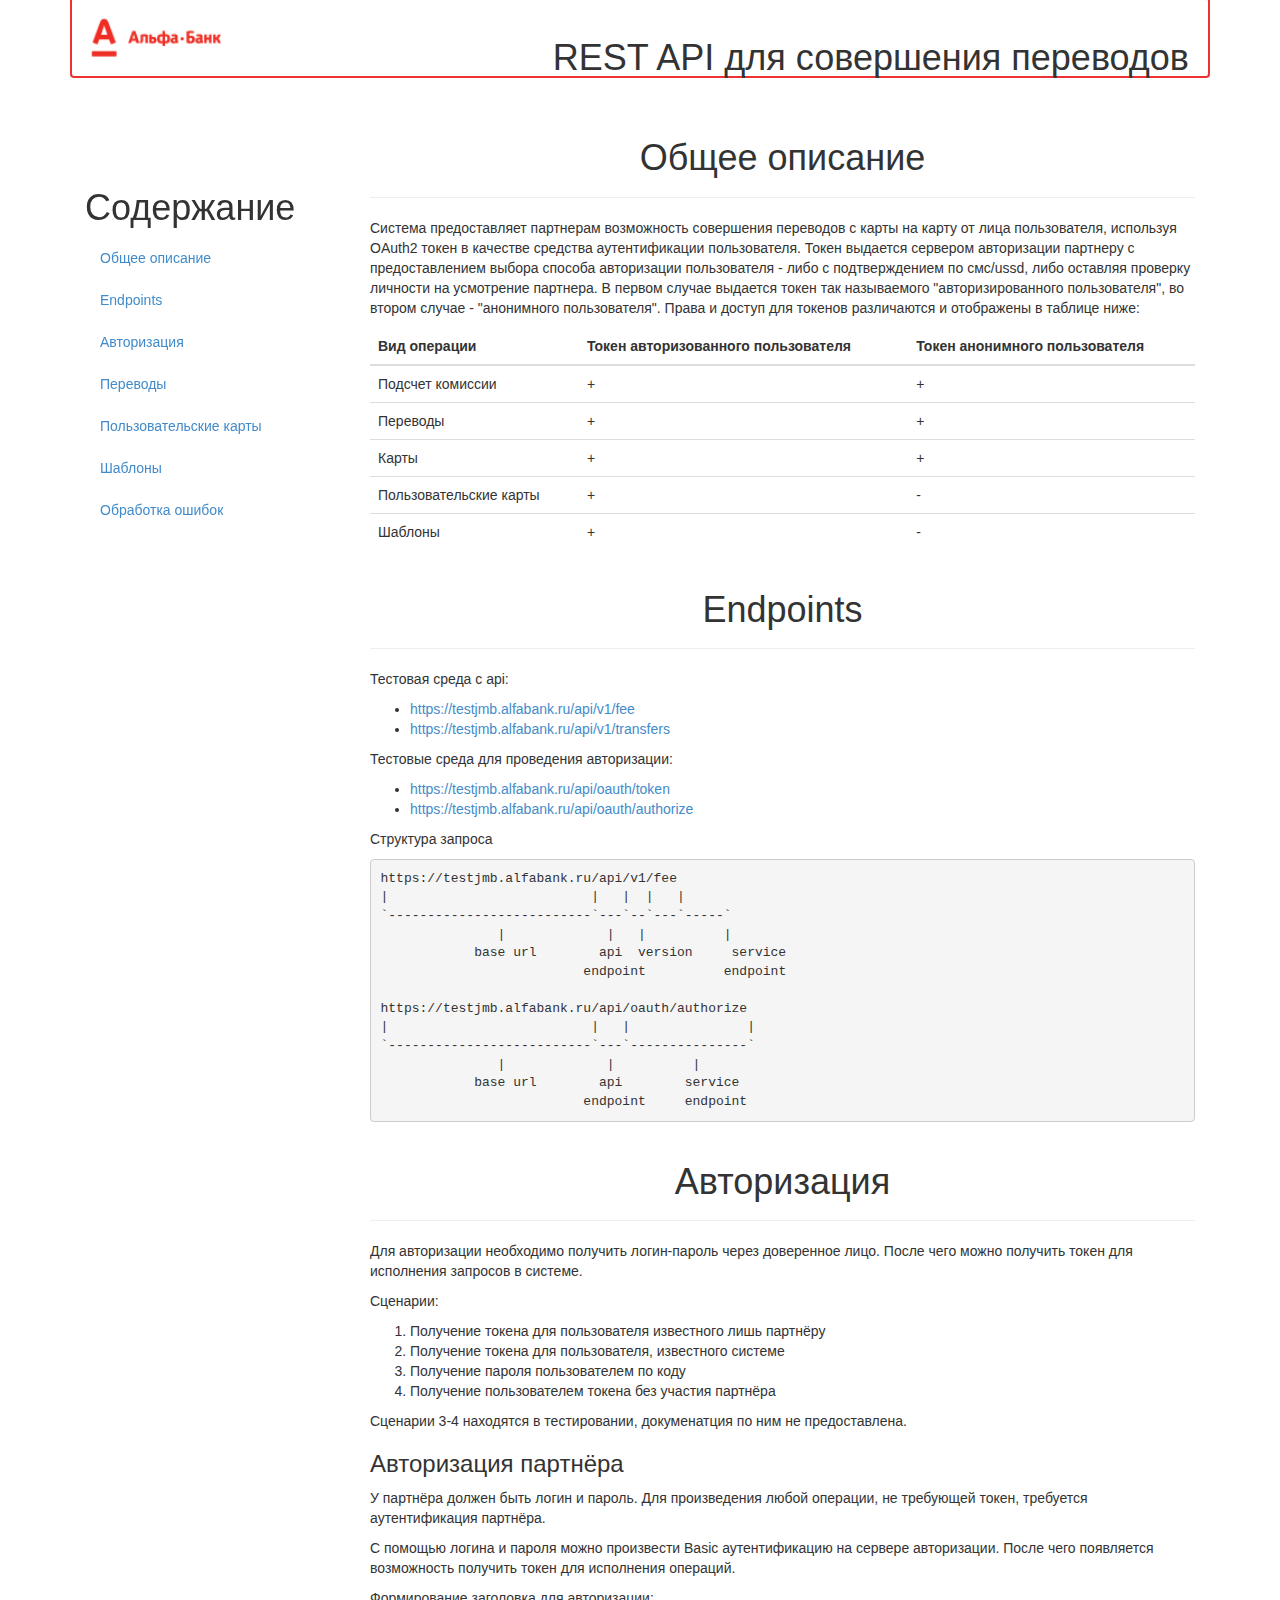
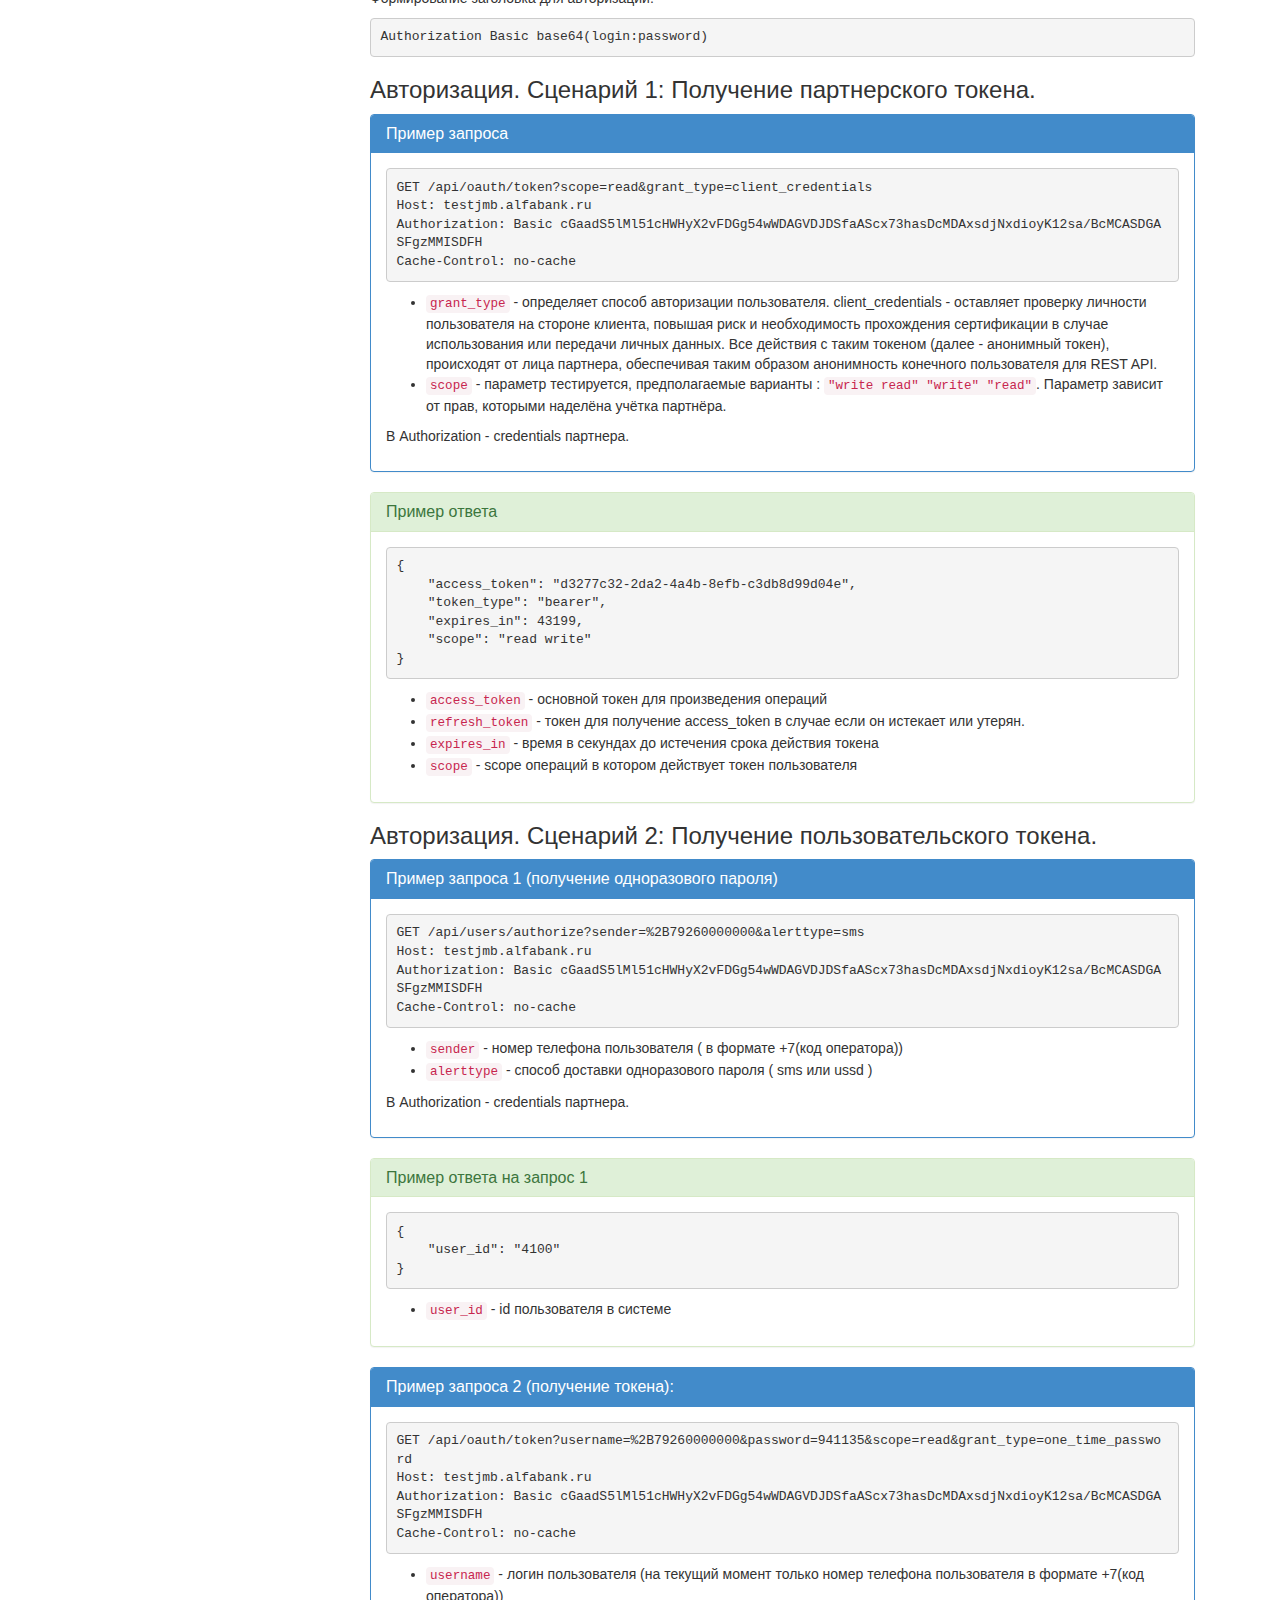
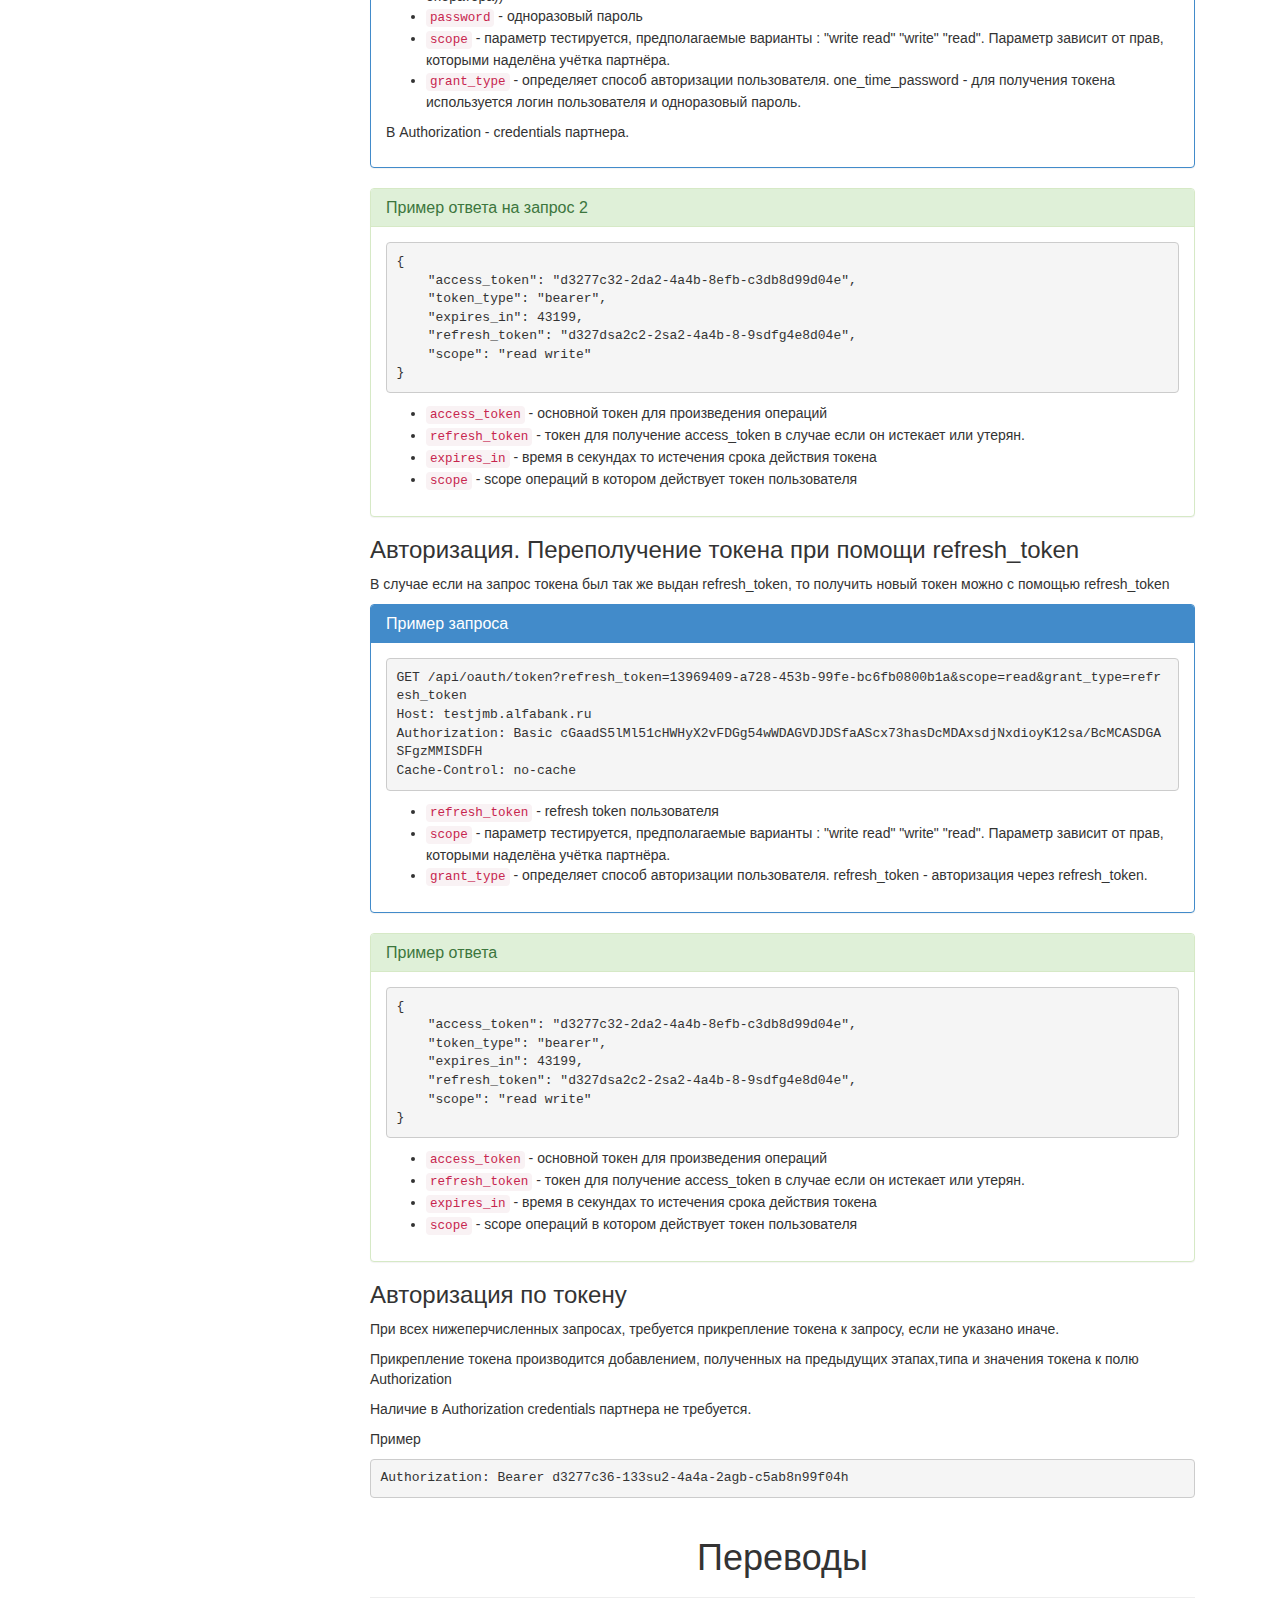
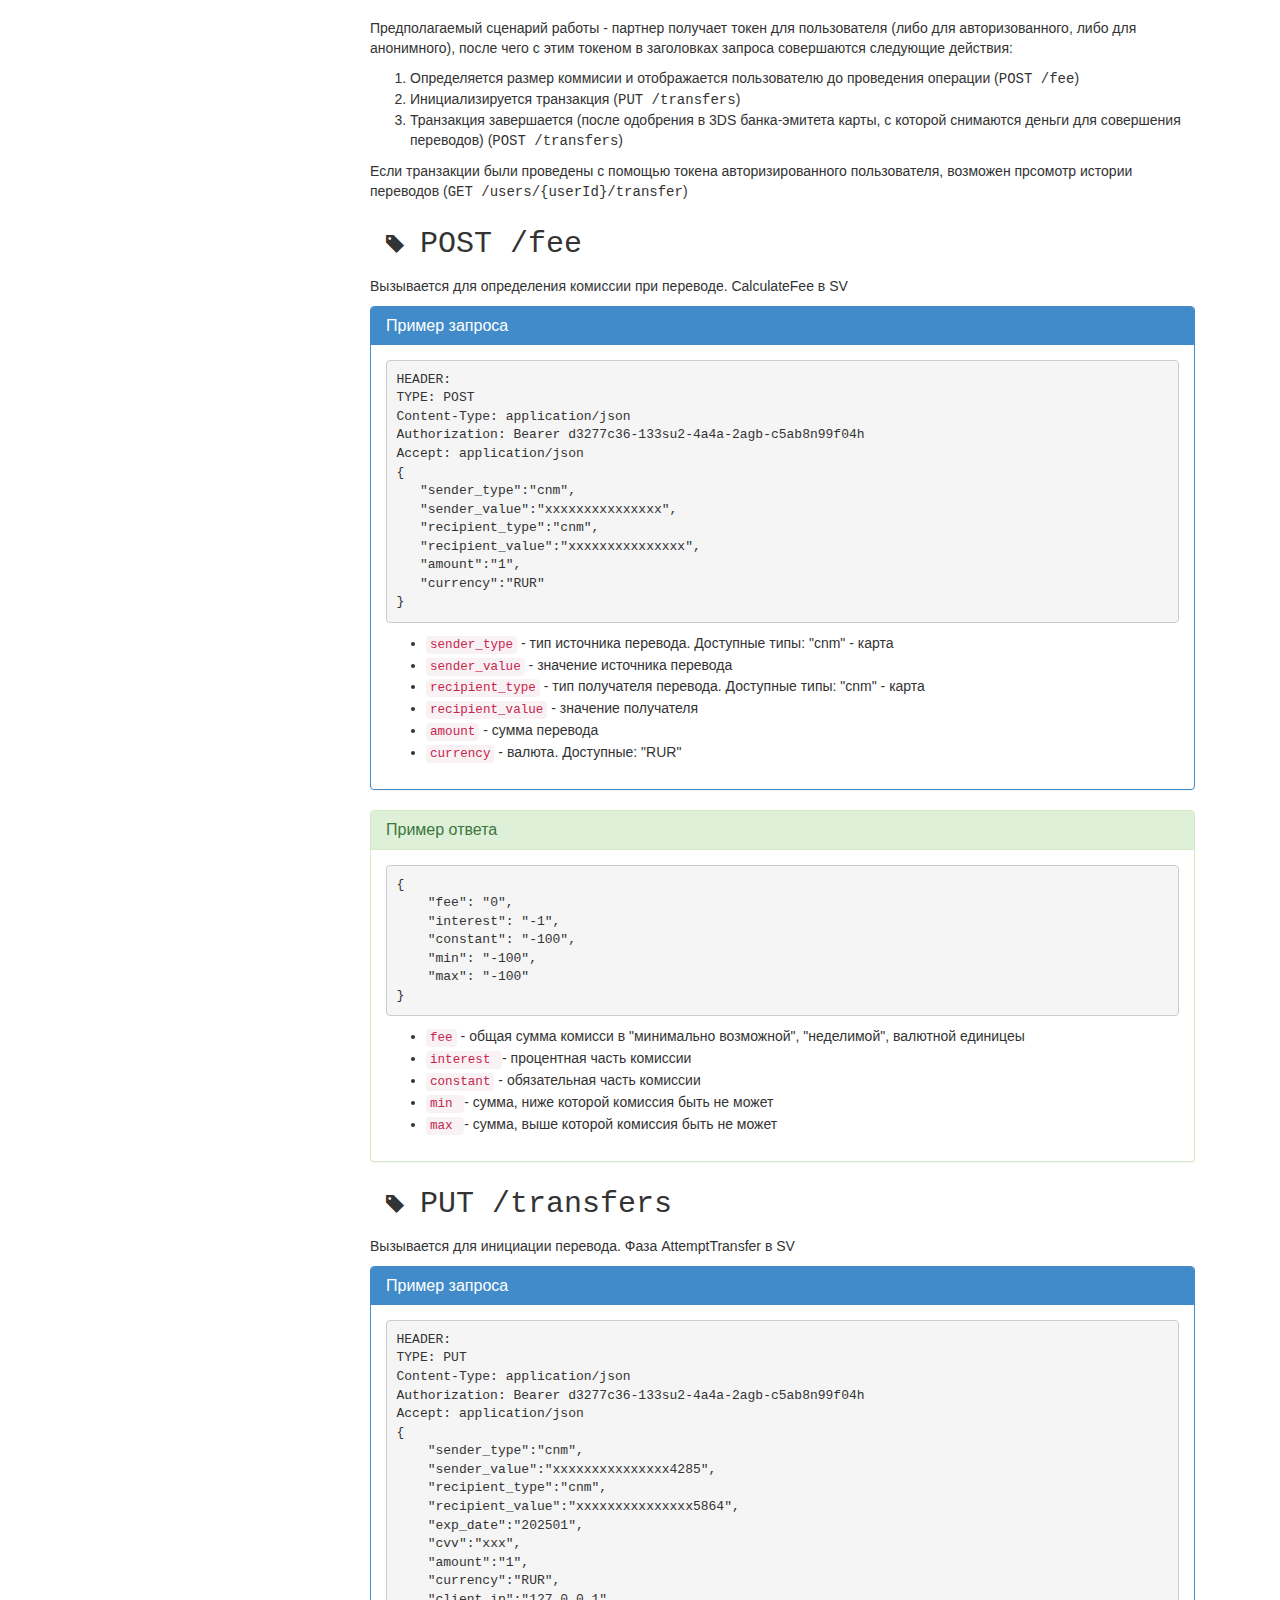
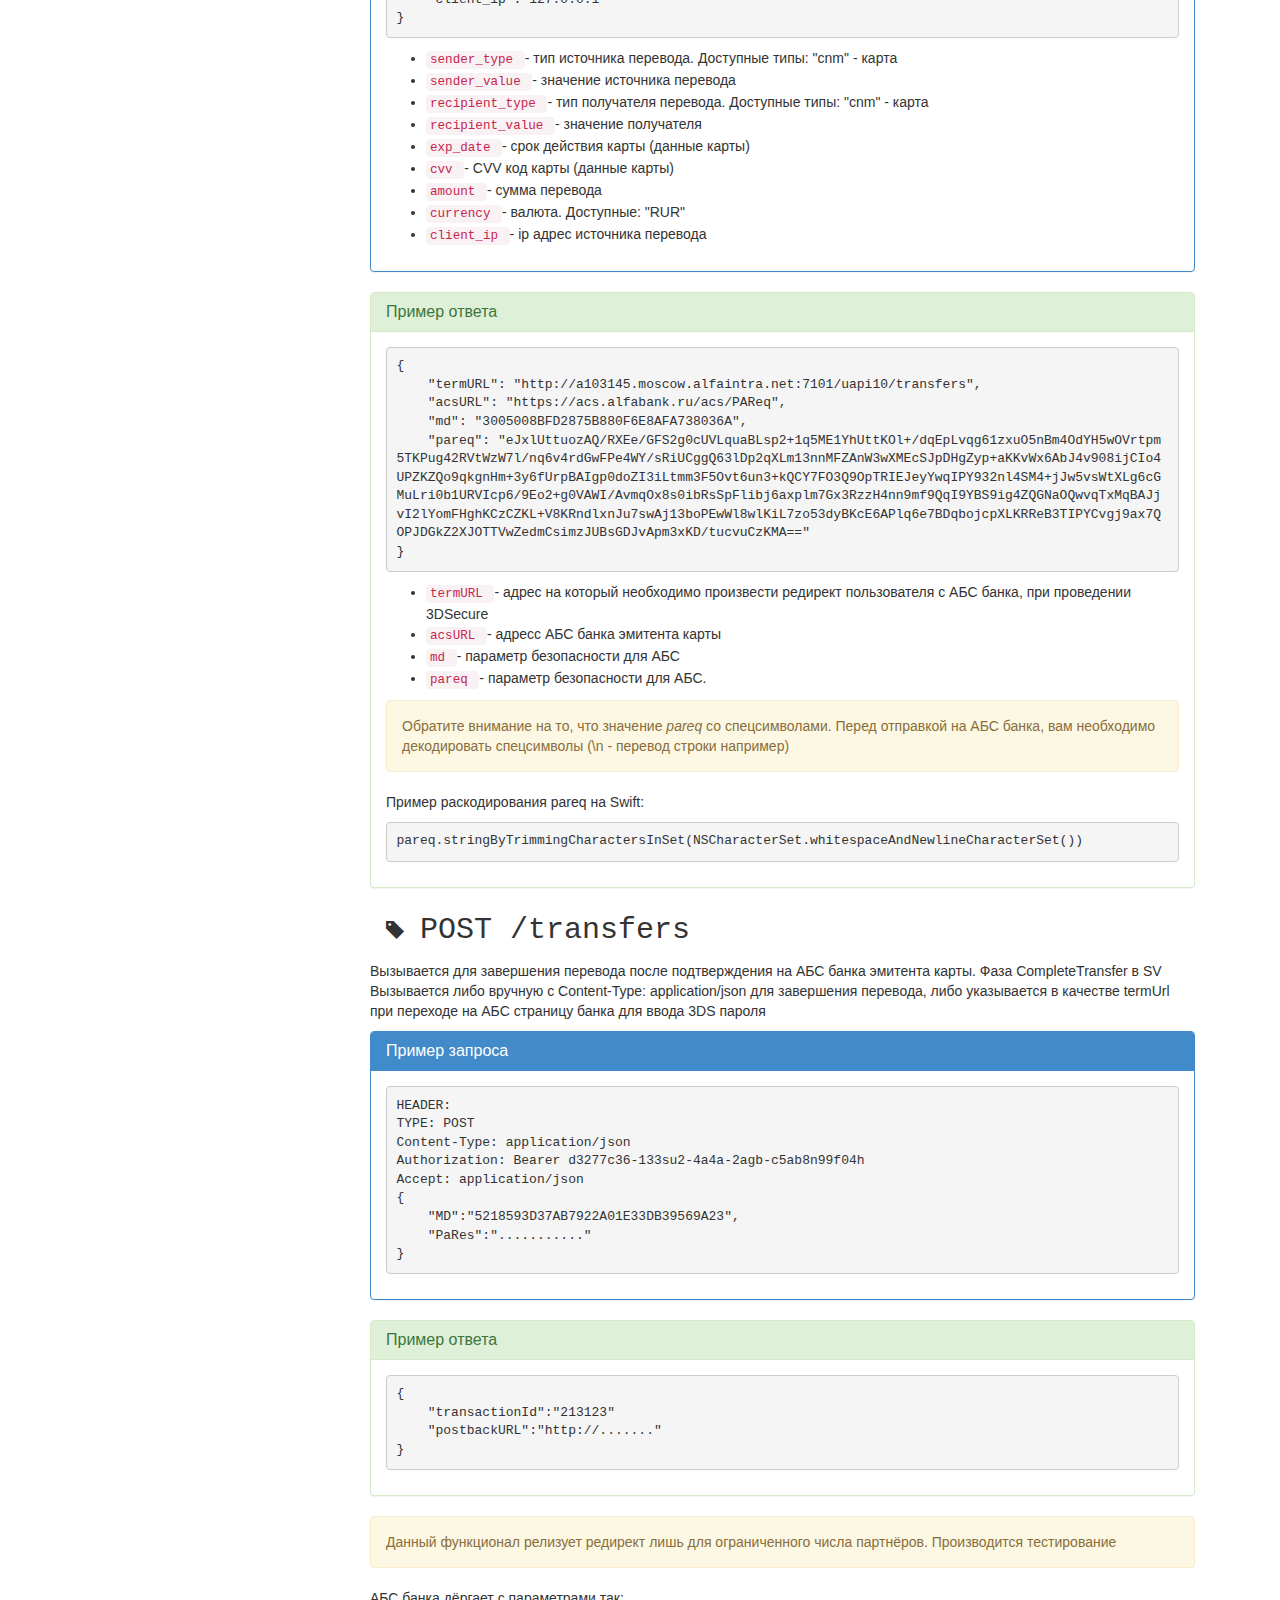
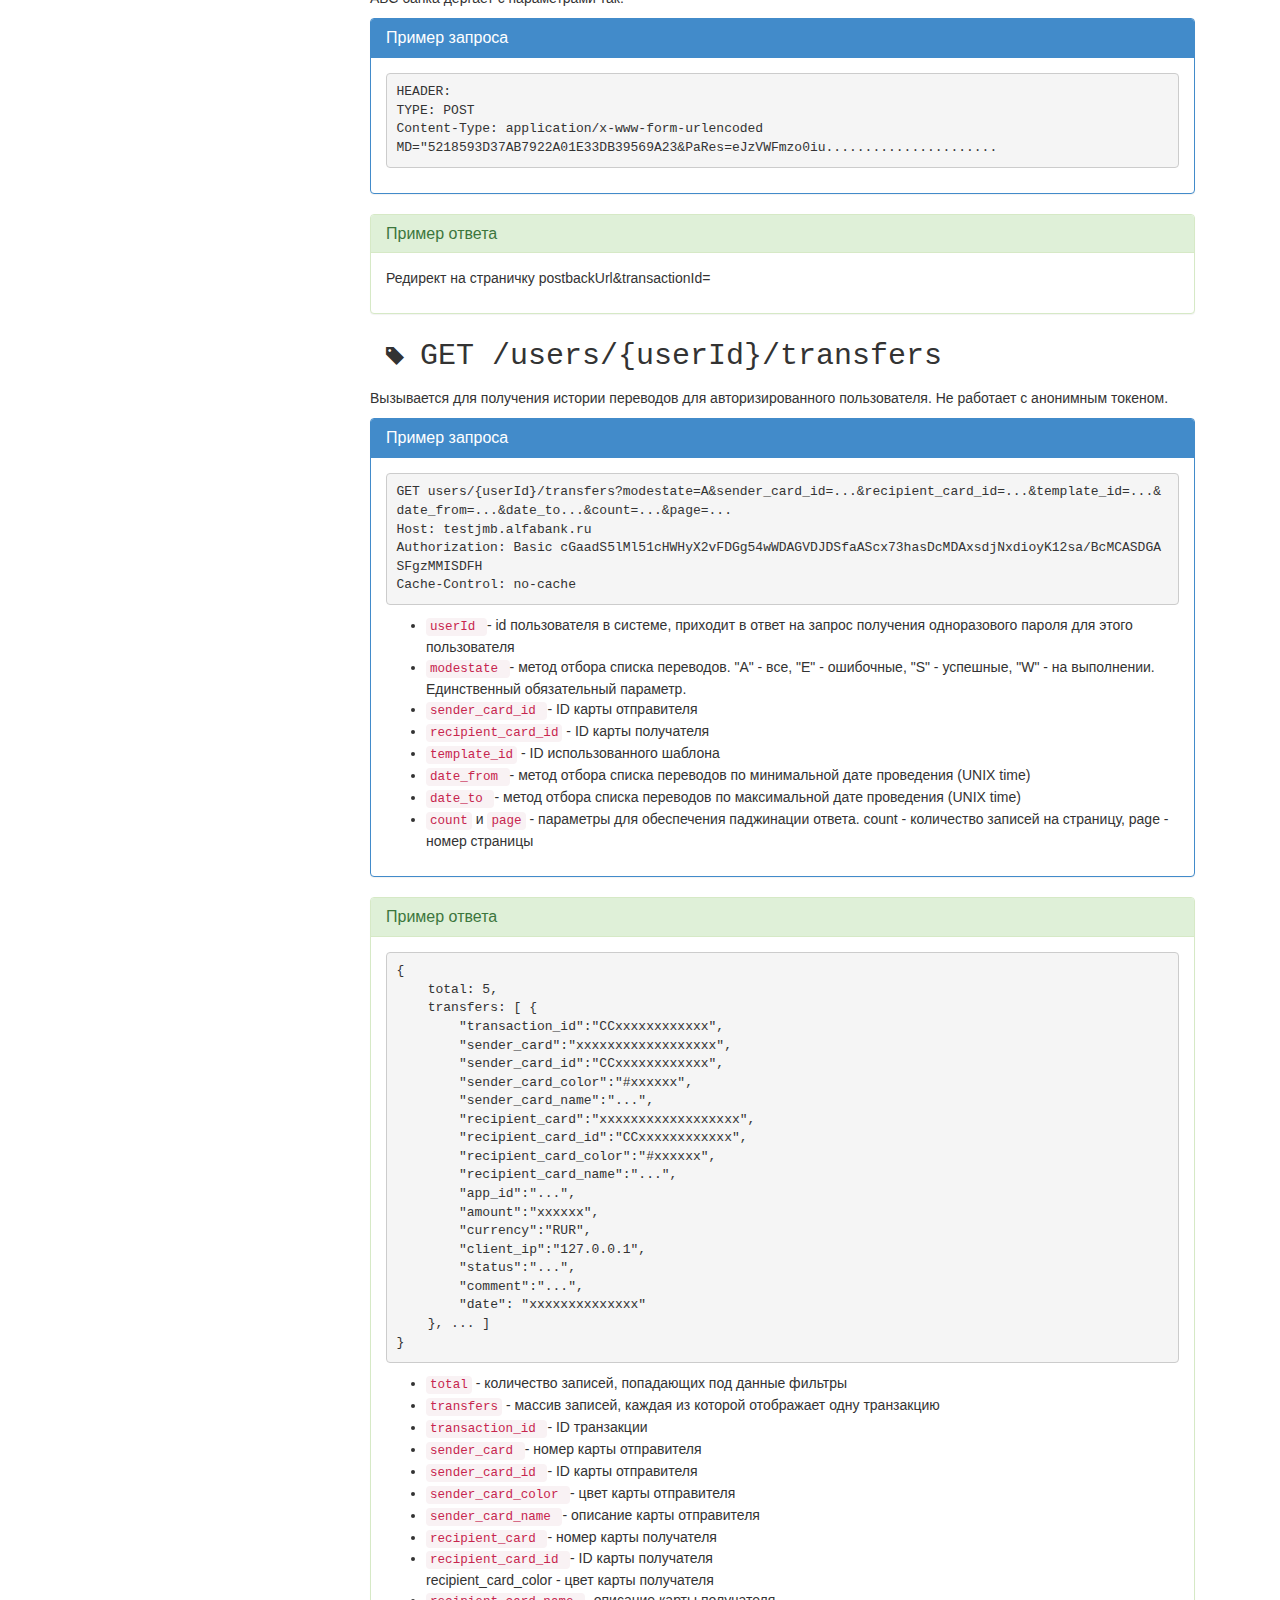
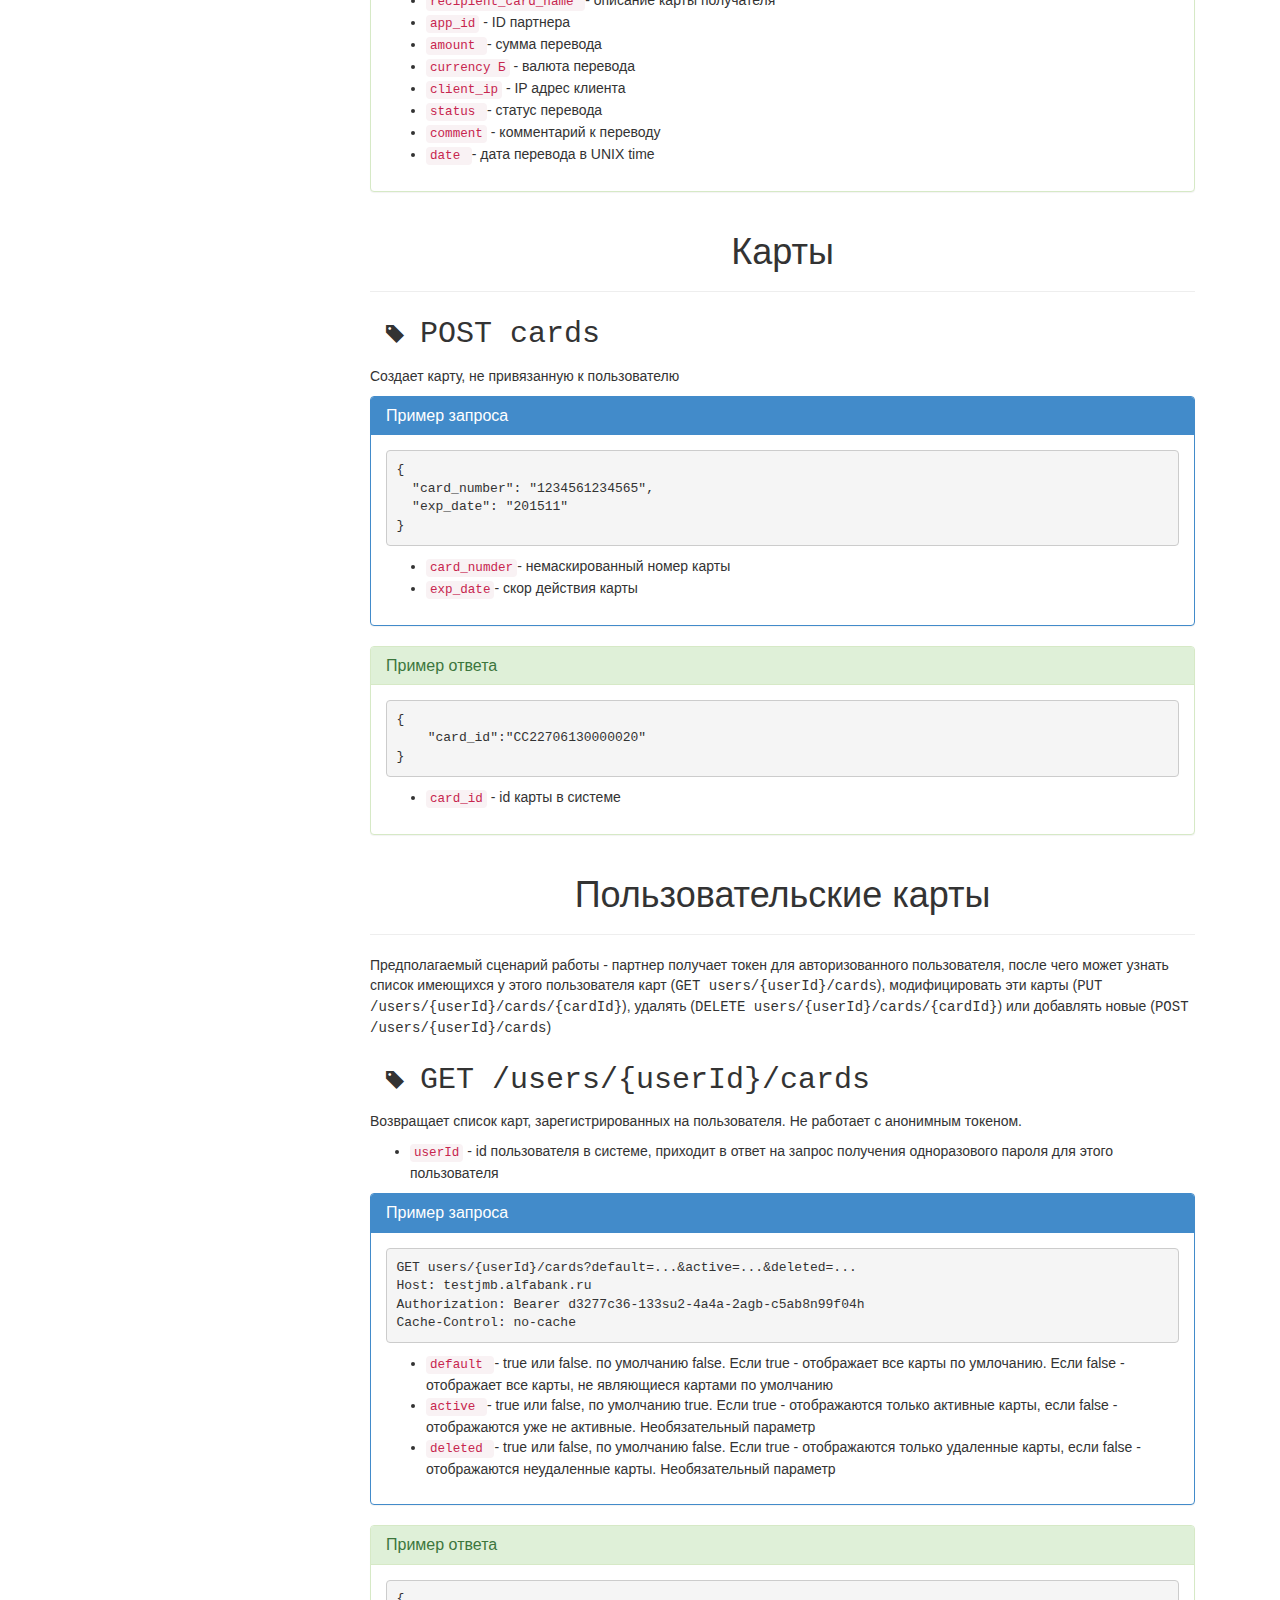
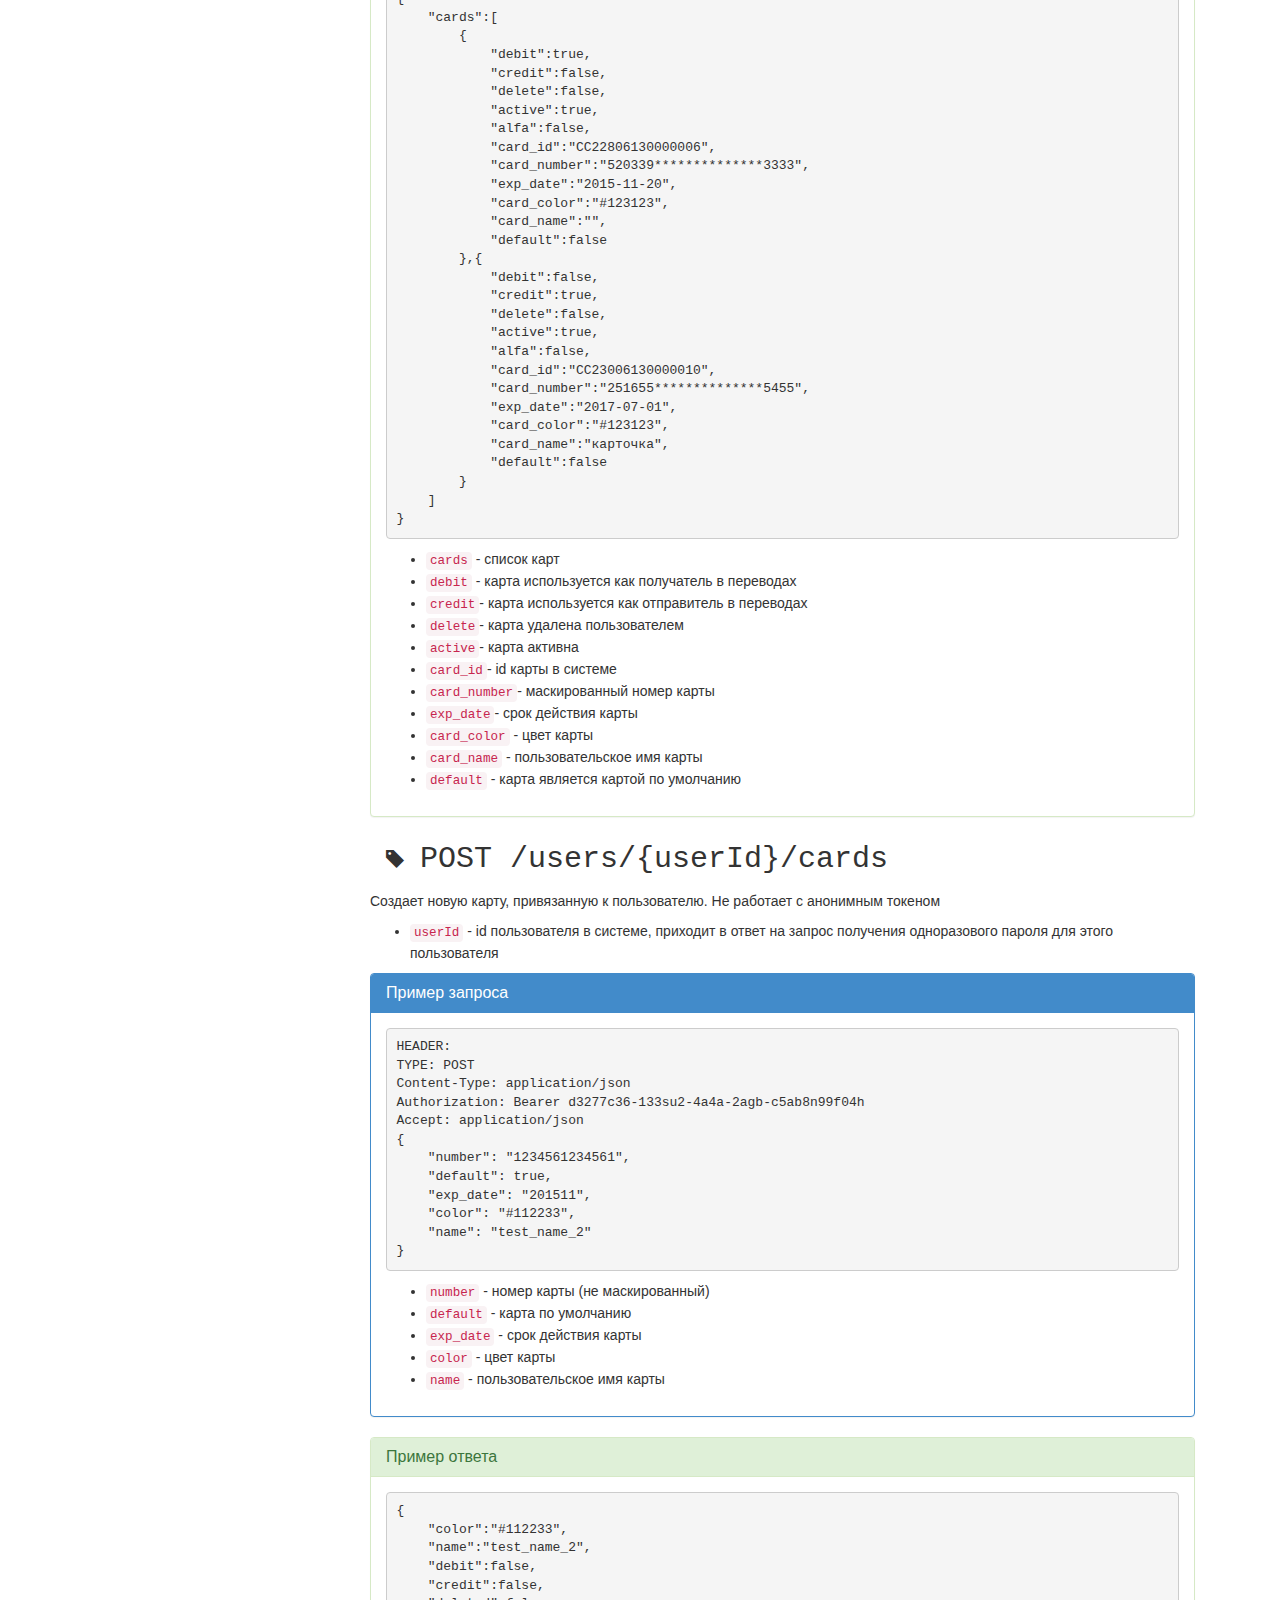
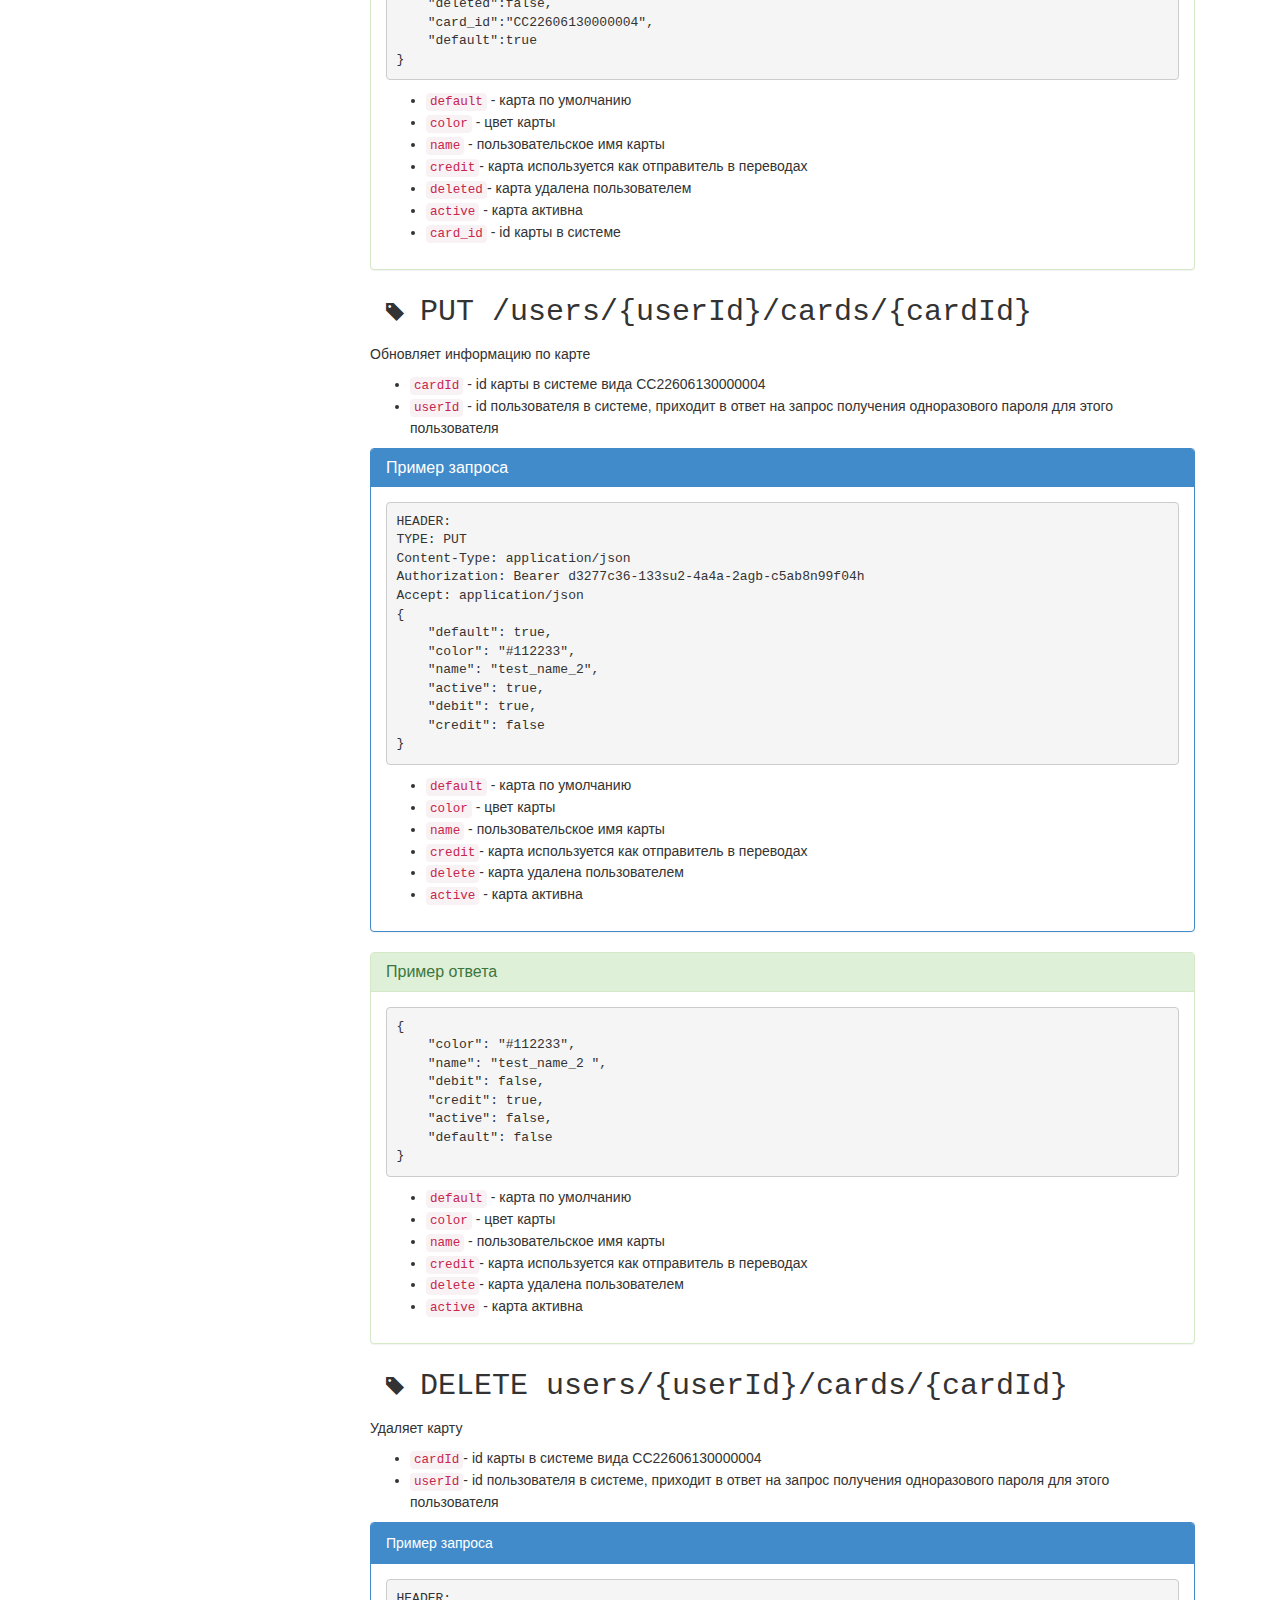
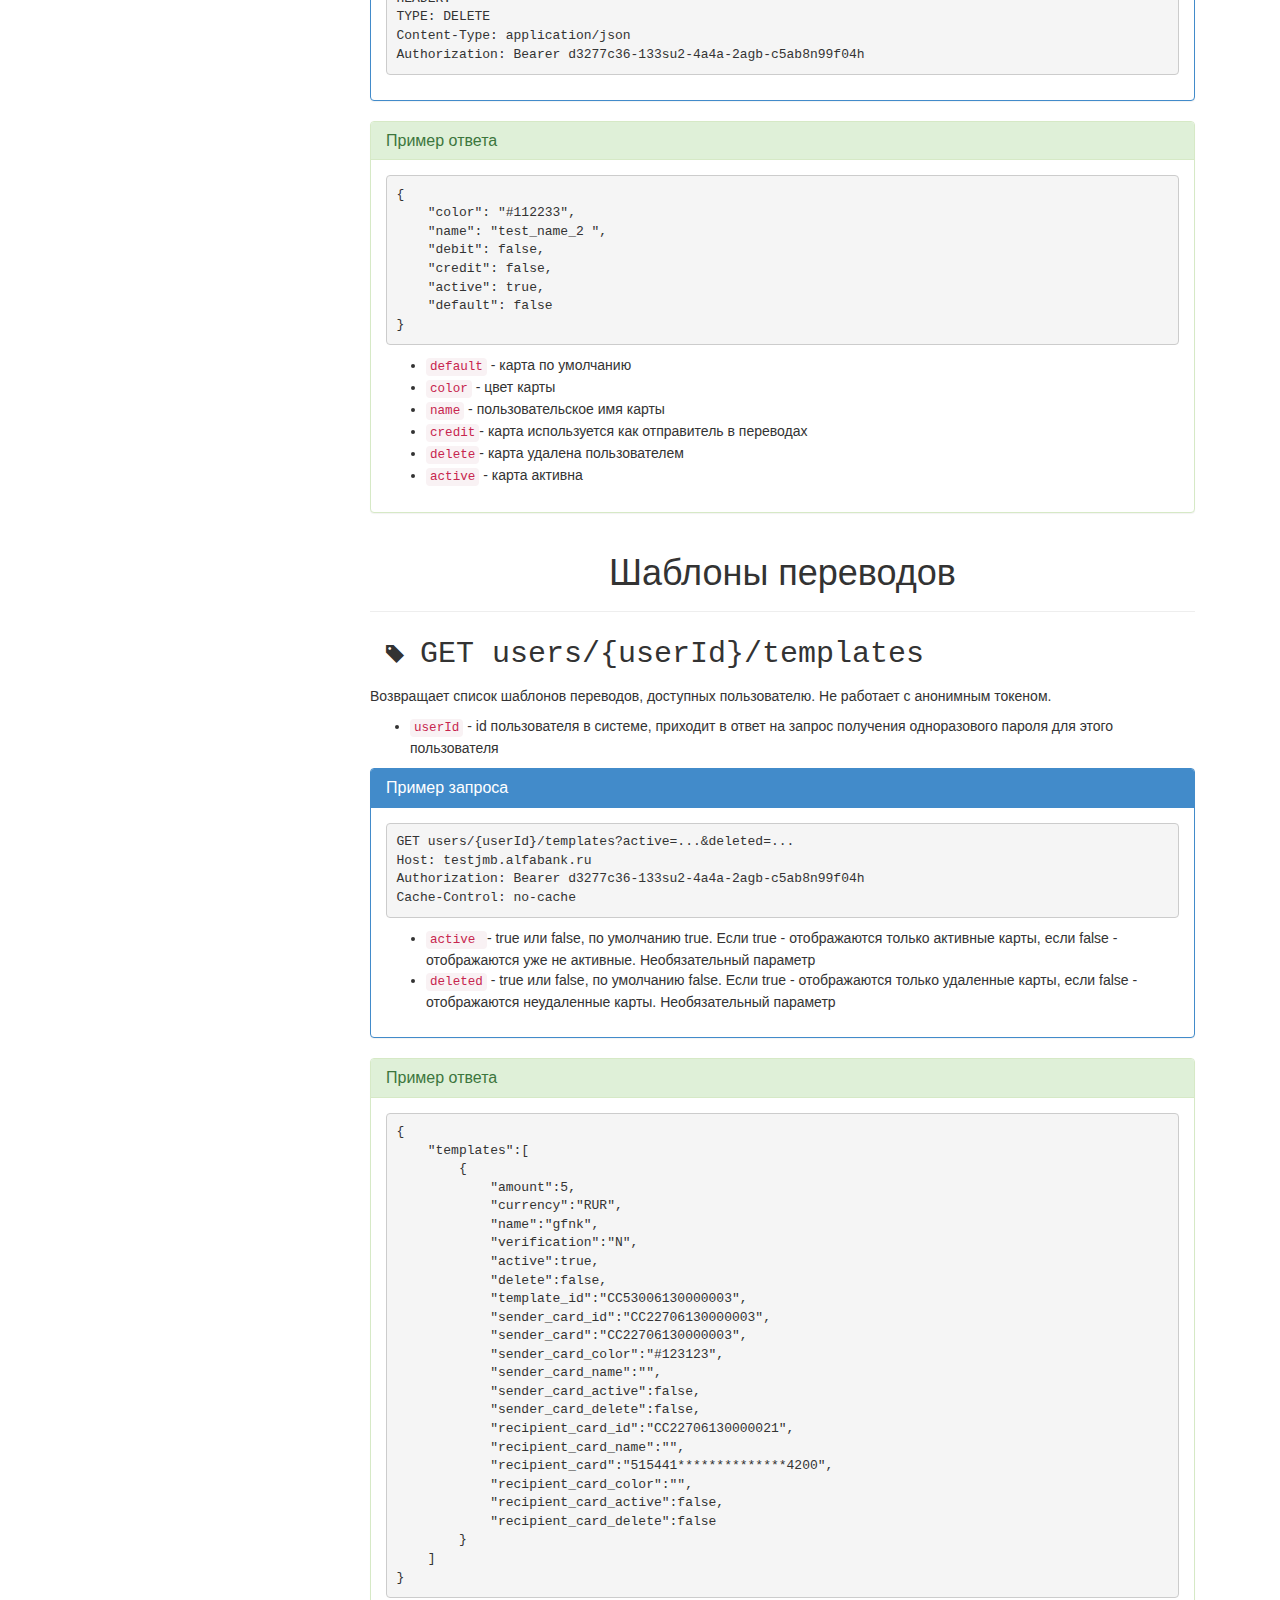
<file: index.html>
<!DOCTYPE html PUBLIC "-//W3C//DTD XHTML 1.0 Strict//EN" "http://www.w3.org/TR/xhtml1/DTD/xhtml1-strict.dtd">
<html>
    <head>
        <link rel="stylesheet" href="style.css" type="text/css"/>
        <script href="js/bootstrap.min.js" type="text/javascript"></script>
        <link rel="stylesheet" href="css/bootstrap.css" type="text/css" />
        <title>REST API для совершения переводов</title>
        <meta http-equiv="Content-Type" content="text/html; charset=utf-8"/>
    </head>
    <body>
        <div class="container">
            <div class="well">
                <img src="img/index.png"/>
                <h1 id="pageTitle">REST API для совершения переводов</h1>
            </div>
            <div class="col-md-3 contents">
                <div class="fixedContainer">
                    <h1 class="contentBlockTitle">Содержание</h1>
                    <ul class="nav nav-pills nav-stacked">
                        <li><a href="#totalDesc">Общее описание</a></li>
                        <li><a href="#endpoints">Endpoints</a></li>
                        <li><a href="#auth">Авторизация</a></li>
                        <li><a href="#transfers">Переводы</a></li>
                        <li><a href="#customerCards">Пользовательские карты</a></li>
                        <li><a href="#templates">Шаблоны</a></li>
                        <li><a href="#errorHandling">Обработка ошибок</a></li>
                    </ul>
                </div>
            </div>
            <div class="col-md-9">
                <div class="page-header">
                    <h1 id="totalDesc" class="contentBlockTitle">Общее описание</h1>
                </div>
                <div class="contentBlock">
                    <p>Система предоставляет партнерам возможность совершения переводов с карты на карту от лица пользователя, 
                        используя OAuth2 токен в качестве средства аутентификации пользователя. Токен выдается 
                        сервером авторизации партнеру с предоставлением выбора способа авторизации пользователя - 
                        либо с подтверждением по смс/ussd, либо оставляя проверку личности на усмотрение партнера.
                        В первом случае выдается токен так называемого "авторизированного пользователя", во втором случае - "анонимного пользователя".
                        Права и доступ для токенов различаются и отображены в таблице ниже:</p>
                    <table class="table">
                        <thead>
                            <tr>
                                <th>Вид операции</th>
                                <th>Токен авторизованного пользователя</th>
                                <th>Токен анонимного пользователя</th>
                            </tr>
                        </thead>
                        <tbody>
                            <tr>
                                <td>Подсчет комиссии</td>
                                <td>+</td>
                                <td>+</td>
                            </tr>
                            <tr>
                                <td>Переводы</td>
                                <td>+</td>
                                <td>+</td>
                            </tr>
                            <tr>
                                <td>Карты</td>
                                <td>+</td>
                                <td>+</td>
                            </tr>
                            <tr>
                                <td>Пользовательские карты</td>
                                <td>+</td>
                                <td>-</td>
                            </tr>
                            <tr>
                                <td>Шаблоны</td>
                                <td>+</td>
                                <td>-</td>
                            </tr>
                        </tbody>
                    </table>
                </div>
                <div class="page-header">
                    <h1 id="endpoints" class="contentBlockTitle">Endpoints</h1>
                </div>
                <div class="contentBlock">
                    <p>Тестовая среда с api:
                        <ul>
                            <li><a href="https://testjmb.alfabank.ru/api/v1/fee">
                                    https://testjmb.alfabank.ru/api/v1/fee</a></li>
                            <li><a href="https://testjmb.alfabank.ru/api/v1/transfers">
                                    https://testjmb.alfabank.ru/api/v1/transfers</a></li>
                        </ul>
                    </p>
                    <p>Тестовые среда для проведения авторизации:
                        <ul>
                            <li><a href="https://testjmb.alfabank.ru/api/oauth/token">
                                    https://testjmb.alfabank.ru/api/oauth/token</a></li>
                            <li><a href="https://testjmb.alfabank.ru/api/oauth/authorize">
                                    https://testjmb.alfabank.ru/api/oauth/authorize</a></li>
                        </ul>
                    </p>
                    <p>Структура запроса</p>
                    <pre><code>https://testjmb.alfabank.ru/api/v1/fee
|                          |   |  |   |
`--------------------------`---`--`---`-----`
               |             |   |          |
            base url        api  version     service
                          endpoint          endpoint
                          
https://testjmb.alfabank.ru/api/oauth/authorize
|                          |   |               |
`--------------------------`---`---------------`
               |             |          |
            base url        api        service
                          endpoint     endpoint</code></pre>
                    <!--            <h1 id="тестовые-пользователи">Тестовые пользователи</h1>
                                <p><em><strong>name [password]</strong></em></p>
                                <ol style="list-style-type: decimal">
                                    <li>user_with_phone_999999 [test_password_for_999999]</li>
                                    <li>user_with_phone_888888 [test_password_for_888888]</li>
                                    <li>user_with_phone_777777 [test_password_for_777777]</li>
                                    <li>user_with_phone_666666 [test_password_for_666666]</li>
                                    <li>user_with_phone_555555 [test_password_for_555555]</li>
                                </ol>
                                <blockquote>
                                    <p>В данный момент для авторизации используется телефон пользователя. При получении токена вводите телефон тестового пользователя. Его можно узнать из имени тестового пользователя по шаблону username_phone$</p>
                                </blockquote>
                                <blockquote>
                                    <p>Пример запроса на получение токена для пользователя 1: ${base_url}api/oauth/token?grant_type=password&amp;username=555555&amp;password=test_password_for_555555&amp;scope=read write</p>
                                </blockquote>
                                <blockquote>
                                    <p>Обратите внимание, что партнёр должен быть авторизован для получения токена.</p>
                                </blockquote>-->
                </div>
                <div class="page-header">
                    <h1 id="auth" class="contentBlockTitle">Авторизация</h1>
                </div>
                <div class="contentBlock">
                    <p>Для авторизации необходимо получить логин-пароль через доверенное лицо. После чего можно получить токен для исполнения запросов в системе.</p>
                    <p>Сценарии:</p>
                    <ol style="list-style-type: decimal">
                        <li>Получение токена для пользователя известного лишь партнёру</li>
                        <li>Получение токена для пользователя, известного системе</li>
                        <li>Получение пароля пользователем по коду</li>
                        <li>Получение пользователем токена без участия партнёра</li>
                    </ol>
                    <p>Сценарии 3-4 находятся в тестировании, докуменатция по ним не предоставлена.</p>
                    <h3 id="авторизация-партнёра">Авторизация партнёра</h3>
                    <p>У партнёра должен быть логин и пароль. Для произведения любой операции, не требующей токен, требуется аутентификация партнёра.</p>
                    <p>С помощью логина и пароля можно произвести Basic аутентификацию на сервере авторизации. После чего появляется возможность получить токен для исполнения операций.</p>
                    <p>Формирование заголовка для авторизации:</p>
                    <pre><code>Authorization Basic base64(login:password)</code></pre>
                    <h3 id="авторизация.-сценарий-1-получение-партнерского-токена.">Авторизация. Сценарий 1: Получение партнерского токена.</h3>
                    <div class="panel panel-primary">
                        <div class="panel-heading"><h3 class="panel-title">Пример запроса</h3></div>
                        <div class="panel-body">
                            <pre><code>GET /api/oauth/token?scope=read&amp;grant_type=client_credentials
Host: testjmb.alfabank.ru
Authorization: Basic cGaadS5lMl51cHWHyX2vFDGg54wWDAGVDJDSfaAScx73hasDcMDAxsdjNxdioyK12sa/BcMCASDGASFgzMMISDFH
Cache-Control: no-cache</code></pre>
                            <ul>
                                <li><code>grant_type</code> - определяет способ авторизации пользователя. client_credentials - оставляет проверку личности пользователя на стороне клиента, повышая риск и необходимость прохождения сертификации в случае использования или передачи личных данных. Все действия с таким токеном (далее - анонимный токен), происходят от лица партнера, обеспечивая таким образом анонимность конечного пользователя для REST API.</li>
                                <li><code>scope</code> - параметр тестируется, предполагаемые варианты : <code>&quot;write read&quot; &quot;write&quot; &quot;read&quot;</code>. Параметр зависит от прав, которыми наделёна учётка партнёра.</li>
                            </ul>
                            <p>В Authorization - credentials партнера.</p>
                        </div>
                    </div>
                    <div class="panel panel-success">
                        <div class="panel-heading"><h3 class="panel-title">Пример ответа</h3></div>
                        <div class="panel-body">
                            <pre><code>{
    &quot;access_token&quot;: &quot;d3277c32-2da2-4a4b-8efb-c3db8d99d04e&quot;,
    &quot;token_type&quot;: &quot;bearer&quot;,
    &quot;expires_in&quot;: 43199,
    &quot;scope&quot;: &quot;read write&quot;
}</code></pre>
                            <ul>
                                <li><code>access_token</code> - основной токен для произведения операций</li>
                                <li><code>refresh_token</code> - токен для получение access_token в случае если он истекает или утерян.</li>
                                <li><code>expires_in</code> - время в секундах до истечения срока действия токена</li>
                                <li><code>scope</code> - scope операций в котором действует токен пользователя</li>
                            </ul>
                        </div>
                    </div>
                    <h3 id="авторизация.-сценарий-2-получение-пользовательского-токена.">Авторизация. Сценарий 2: Получение пользовательского токена.</h3>
                    <div class="panel panel-primary">
                        <div class="panel-heading"><h3 class="panel-title">Пример запроса 1 (получение одноразового пароля)</h3></div>
                        <div class="panel-body">
                            <pre><code>GET /api/users/authorize?sender=%2B79260000000&amp;alerttype=sms
Host: testjmb.alfabank.ru
Authorization: Basic cGaadS5lMl51cHWHyX2vFDGg54wWDAGVDJDSfaAScx73hasDcMDAxsdjNxdioyK12sa/BcMCASDGASFgzMMISDFH
Cache-Control: no-cache</code></pre>
                            <ul>
                                <li><code>sender</code> - номер телефона пользователя ( в формате +7(код оператора))</li>
                                <li><code>alerttype</code> - способ доставки одноразового пароля ( sms или ussd )</li>
                            </ul>
                            <p>В Authorization - credentials партнера.</p>
                        </div>
                    </div>
                    <div class="panel panel-success">
                        <div class="panel-heading"><h3 class="panel-title">Пример ответа на запрос 1</h3></div>
                        <div class="panel-body">
                            <pre><code>{
    &quot;user_id&quot;: &quot;4100&quot;
}</code></pre>
                            <ul>
                                <li><code>user_id</code> - id пользователя в системе</li>
                            </ul>
                        </div>
                    </div>
                    <div class="panel panel-primary">
                        <div class="panel-heading"><h3 class="panel-title">Пример запроса 2 (получение токена):</h3></div>
                        <div class="panel-body">
                            <pre><code>GET /api/oauth/token?username=%2B79260000000&amp;password=941135&amp;scope=read&amp;grant_type=one_time_password
Host: testjmb.alfabank.ru
Authorization: Basic cGaadS5lMl51cHWHyX2vFDGg54wWDAGVDJDSfaAScx73hasDcMDAxsdjNxdioyK12sa/BcMCASDGASFgzMMISDFH
Cache-Control: no-cache</code></pre>
                            <ul>
                                <li><code>username</code> - логин пользователя (на текущий момент только номер телефона пользователя в формате +7(код оператора))</li>
                                <li><code>password</code> - одноразовый пароль</li>
                                <li><code>scope</code> - параметр тестируется, предполагаемые варианты : &quot;write read&quot; &quot;write&quot; &quot;read&quot;. Параметр зависит от прав, которыми наделёна учётка партнёра.</li>
                                <li><code>grant_type</code> - определяет способ авторизации пользователя. one_time_password - для получения токена используется логин пользователя и одноразовый пароль.</li>
                            </ul>
                            <p>В Authorization - credentials партнера.</p>
                        </div>
                    </div>
                    <div class="panel panel-success">
                        <div class="panel-heading"><h3 class="panel-title">Пример ответа на запрос 2</h3></div>
                        <div class="panel-body">
                            <pre><code>{
    &quot;access_token&quot;: &quot;d3277c32-2da2-4a4b-8efb-c3db8d99d04e&quot;,
    &quot;token_type&quot;: &quot;bearer&quot;,
    &quot;expires_in&quot;: 43199,
    &quot;refresh_token&quot;: &quot;d327dsa2c2-2sa2-4a4b-8-9sdfg4e8d04e&quot;,
    &quot;scope&quot;: &quot;read write&quot;
}</code></pre>
                            <ul>
                                <li><code>access_token</code> - основной токен для произведения операций</li>
                                <li><code>refresh_token</code> - токен для получение access_token в случае если он истекает или утерян.</li>
                                <li><code>expires_in</code> - время в секундах то истечения срока действия токена</li>
                                <li><code>scope</code> - scope операций в котором действует токен пользователя</li>
                            </ul>
                        </div>
                    </div>
                    <h3>Авторизация. Переполучение токена при помощи refresh_token</h3>
                    <p>В случае если на запрос токена был так же выдан refresh_token, то получить новый токен можно с помощью refresh_token</p>
                    <div class="panel panel-primary">
                        <div class="panel-heading"><h3 class="panel-title">Пример запроса</h3></div>
                        <div class="panel-body">
                            <pre><code>GET /api/oauth/token?refresh_token=13969409-a728-453b-99fe-bc6fb0800b1a&amp;scope=read&amp;grant_type=refresh_token
Host: testjmb.alfabank.ru
Authorization: Basic cGaadS5lMl51cHWHyX2vFDGg54wWDAGVDJDSfaAScx73hasDcMDAxsdjNxdioyK12sa/BcMCASDGASFgzMMISDFH
Cache-Control: no-cache</code></pre>
                            <ul>
                                <li><code>refresh_token</code> - refresh token пользователя</li>
                                <li><code>scope</code> - параметр тестируется, предполагаемые варианты : &quot;write read&quot; &quot;write&quot; &quot;read&quot;. Параметр зависит от прав, которыми наделёна учётка партнёра.</li>
                                <li><code>grant_type</code> - определяет способ авторизации пользователя. refresh_token - авторизация через refresh_token.</li>
                            </ul>
                        </div>
                    </div>
                    <div class="panel panel-success">
                        <div class="panel-heading"><h3 class="panel-title">Пример ответа</h3></div>
                        <div class="panel-body">
                            <pre><code>{
    &quot;access_token&quot;: &quot;d3277c32-2da2-4a4b-8efb-c3db8d99d04e&quot;,
    &quot;token_type&quot;: &quot;bearer&quot;,
    &quot;expires_in&quot;: 43199,
    &quot;refresh_token&quot;: &quot;d327dsa2c2-2sa2-4a4b-8-9sdfg4e8d04e&quot;,
    &quot;scope&quot;: &quot;read write&quot;
}</code></pre>
                            <ul>
                                <li><code>access_token</code> - основной токен для произведения операций</li>
                                <li><code>refresh_token</code> - токен для получение access_token в случае если он истекает или утерян.</li>
                                <li><code>expires_in</code> - время в секундах то истечения срока действия токена</li>
                                <li><code>scope</code> - scope операций в котором действует токен пользователя</li>
                            </ul>
                        </div>
                    </div>

                    <h3 id="авторизация-по-токену">Авторизация по токену</h3>
                    <p>При всех нижеперчисленных запросах, требуется прикрепление токена к запросу, если не указано иначе.</p>
                    <p>Прикрепление токена производится добавлением, полученных на предыдущих этапах,типа и значения токена к полю Authorization</p>
                    <p>Наличие в Authorization credentials партнера не требуется.</p>
                    <p>Пример</p>
                    <pre><code>Authorization: Bearer d3277c36-133su2-4a4a-2agb-c5ab8n99f04h</code></pre>
                </div>
                <!--<h1 class="contentBlockTitle">POST /fee</h1>-->
                <div class="page-header">
                    <h1 id="transfers" class="contentBlockTitle">Переводы</h1>
                </div>
                <div class="contentBlock">
                    <p>Предполагаемый сценарий работы - партнер получает токен для пользователя (либо для авторизованного,
                        либо для анонимного), после чего с этим токеном в заголовках запроса совершаются следующие действия:
                        <ol>
                            <li>Определяется размер коммисии и отображается пользователю до проведения операции (<samp>POST /fee</samp>)</li>
                            <li>Инициализируется транзакция (<samp>PUT /transfers</samp>)</li>
                            <li>Транзакция завершается (после одобрения в 3DS банка-эмитета карты, с которой снимаются деньги для совершения переводов) (<samp>POST /transfers</samp>)</li>
                        </ol>
                        Если транзакции были проведены с помощью токена авторизированного пользователя, возможен прсомотр истории переводов (<samp>GET /users/{userId}/transfer</samp>)
                    </p>
                    <h2><span class="glyphicon glyphicon-tag btn-lg"></span><samp>POST /fee</samp></h2>
                    <p>Вызывается для определения комиссии при переводе. CalculateFee в SV 
                        <div class="panel panel-primary">
                            <div class="panel-heading"><h3 class="panel-title">Пример запроса</h3></div>
                            <div class="panel-body">
                                <pre><code>HEADER: 
TYPE: POST
Content-Type: application/json
Authorization: Bearer d3277c36-133su2-4a4a-2agb-c5ab8n99f04h
Accept: application/json
{
   &quot;sender_type&quot;:&quot;cnm&quot;,   
   &quot;sender_value&quot;:&quot;xxxxxxxxxxxxxxx&quot;,
   &quot;recipient_type&quot;:&quot;cnm&quot;,
   &quot;recipient_value&quot;:&quot;xxxxxxxxxxxxxxx&quot;,
   &quot;amount&quot;:&quot;1&quot;,
   &quot;currency&quot;:&quot;RUR&quot;
}</code></pre>
                                <ul>
                                    <li><code>sender_type</code> - тип источника перевода. Доступные типы: &quot;cnm&quot; - карта</li>
                                    <li><code>sender_value</code> - значение источника перевода</li>
                                    <li><code>recipient_type</code> - тип получателя перевода. Доступные типы: &quot;cnm&quot; - карта</li>
                                    <li><code>recipient_value</code> - значение получателя</li>
                                    <li><code>amount</code> - сумма перевода</li>
                                    <li><code>currency</code> - валюта. Доступные: &quot;RUR&quot;</li>
                                </ul>
                            </div>
                        </div>
                        <div class="panel panel-success">
                            <div class="panel-heading"><h3 class="panel-title">Пример ответа</h3></div>
                            <div class="panel-body">
                                <pre><code>{
    &quot;fee&quot;: &quot;0&quot;,
    &quot;interest&quot;: &quot;-1&quot;,
    &quot;constant&quot;: &quot;-100&quot;,
    &quot;min&quot;: &quot;-100&quot;,
    &quot;max&quot;: &quot;-100&quot;
}</code></pre>
                                <ul>
                                    <li><code>fee</code> - общая сумма комисси в &quot;минимально возможной&quot;, &quot;неделимой&quot;, валютной единицеы</li>
                                    <li><code>interest </code>- процентная часть комиссии</li>
                                    <li><code>constant</code> - обязательная часть комиссии</li>
                                    <li><code>min </code>- сумма, ниже которой комиссия быть не может</li>
                                    <li><code>max </code>- сумма, выше которой комиссия быть не может</li>
                                </ul>
                            </div>
                        </div>
                        <h2><span class="glyphicon glyphicon-tag btn-lg"></span><samp>PUT /transfers</samp></h2>
                        <p>Вызывается для инициации перевода. Фаза AttemptTransfer в SV</p>
                        <div class="panel panel-primary">
                            <div class="panel-heading"><h3 class="panel-title">Пример запроса</h3></div>
                            <div class="panel-body">
                                <pre><code>HEADER: 
TYPE: PUT
Content-Type: application/json
Authorization: Bearer d3277c36-133su2-4a4a-2agb-c5ab8n99f04h
Accept: application/json
{
    &quot;sender_type&quot;:&quot;cnm&quot;,
    &quot;sender_value&quot;:&quot;xxxxxxxxxxxxxxx4285&quot;,
    &quot;recipient_type&quot;:&quot;cnm&quot;,
    &quot;recipient_value&quot;:&quot;xxxxxxxxxxxxxxx5864&quot;,
    &quot;exp_date&quot;:&quot;202501&quot;,
    &quot;cvv&quot;:&quot;xxx&quot;,
    &quot;amount&quot;:&quot;1&quot;,
    &quot;currency&quot;:&quot;RUR&quot;,
    &quot;client_ip&quot;:&quot;127.0.0.1&quot;
}</code></pre>
                                <ul>
                                    <li><code>sender_type </code>- тип источника перевода. Доступные типы: &quot;cnm&quot; - карта</li>
                                    <li><code>sender_value </code>- значение источника перевода</li>
                                    <li><code>recipient_type </code>- тип получателя перевода. Доступные типы: &quot;cnm&quot; - карта</li>
                                    <li><code>recipient_value </code>- значение получателя</li>
                                    <li><code>exp_date </code>- срок действия карты (данные карты)</li>
                                    <li><code>cvv </code>- CVV код карты (данные карты)</li>
                                    <li><code>amount </code>- сумма перевода</li>
                                    <li><code>currency </code>- валюта. Доступные: &quot;RUR&quot;</li>
                                    <li><code>client_ip </code>- ip адрес источника перевода</li>
                                </ul>
                            </div>
                        </div>
                        <div class="panel panel-success">
                            <div class="panel-heading"><h3 class="panel-title">Пример ответа</h3></div>
                            <div class="panel-body">
                                <pre><code>{
    &quot;termURL&quot;: &quot;http://a103145.moscow.alfaintra.net:7101/uapi10/transfers&quot;,
    &quot;acsURL&quot;: &quot;https://acs.alfabank.ru/acs/PAReq&quot;,
    &quot;md&quot;: &quot;3005008BFD2875B880F6E8AFA738036A&quot;,
    &quot;pareq&quot;: &quot;eJxlUttuozAQ/RXEe/GFS2g0cUVLquaBLsp2+1q5ME1YhUttKOl+/dqEpLvqg61zxuO5nBm4OdYH5wOVrtpm5TKPug42RVtWzW7l/nq6v4rdGwFPe4WY/sRiUCggQ63lDp2qXLm13nnMFZAnW3wXMEcSJpDHgZyp+aKKvWx6AbJ4v908ijCIo4UPZKZQo9qkgnHm+3y6fUrpBAIgp0doZI3iLtmm3F5Ovt6un3+kQCY7FO3Q9OpTRIEJeyYwqIPY932nl4SM4+jJw5vsWtXLg6cGMuLri0b1URVIcp6/9Eo2+g0VAWI/[base64]/tucvuCzKMA==&quot;
}</code></pre>
                                <ul>
                                    <li><code>termURL </code>- адрес на который необходимо произвести редирект пользователя с АБС банка, при проведении 3DSecure</li>
                                    <li><code>acsURL </code>- адресс АБС банка эмитента карты</li>
                                    <li><code>md </code>- параметр безопасности для АБС</li>
                                    <li><code>pareq </code>- параметр безопасности для АБС.</li>
                                </ul>
                                <div class="alert alert-warning" role="alert">
                                    Обратите внимание на то, что значение <em>pareq</em> со спецсимволами. Перед отправкой на АБС банка, вам необходимо декодировать спецсимволы (\n - перевод строки например)
                                </div>
                                <p>Пример раскодирования pareq на Swift:</p>
                                <pre><code>pareq.stringByTrimmingCharactersInSet(NSCharacterSet.whitespaceAndNewlineCharacterSet())</code></pre>
                            </div>
                        </div>
                        <h2><span class="glyphicon glyphicon-tag btn-lg"></span><samp>POST /transfers</samp></h2>
                        <p>Вызывается для завершения перевода после подтверждения на АБС банка эмитента карты. Фаза CompleteTransfer в SV Вызывается либо вручную с Content-Type: application/json для завершения перевода, либо указывается в качестве termUrl при переходе на АБС страницу банка для ввода 3DS пароля</p>
                        <div class="panel panel-primary">
                            <div class="panel-heading"><h3 class="panel-title">Пример запроса</h3></div>
                            <div class="panel-body">
                                <pre><code>HEADER: 
TYPE: POST
Content-Type: application/json
Authorization: Bearer d3277c36-133su2-4a4a-2agb-c5ab8n99f04h
Accept: application/json
{
    &quot;MD&quot;:&quot;5218593D37AB7922A01E33DB39569A23&quot;,
    &quot;PaRes&quot;:&quot;...........&quot;
}</code></pre>
                            </div>
                        </div>
                        <div class="panel panel-success">
                            <div class="panel-heading"><h3 class="panel-title">Пример ответа</h3></div>
                            <div class="panel-body">
                                <pre><code>{
    &quot;transactionId&quot;:&quot;213123&quot;
    &quot;postbackURL&quot;:&quot;http://.......&quot;
}</code></pre>
                            </div>
                        </div>
                        <div class="alert alert-warning" role="alert">
                            Данный функционал релизует редирект лишь для ограниченного числа партнёров. Производится тестирование
                        </div>
                        <p>АБС банка дёргает с параметрами так:</p>
                        <div class="panel panel-primary">
                            <div class="panel-heading"><h3 class="panel-title">Пример запроса</h3></div>
                            <div class="panel-body">
                                <pre><code>HEADER: 
TYPE: POST
Content-Type: application/x-www-form-urlencoded
MD=&quot;5218593D37AB7922A01E33DB39569A23&amp;PaRes=eJzVWFmzo0iu......................</code></pre>
                            </div>
                        </div>
                        <div class="panel panel-success">
                            <div class="panel-heading"><h3 class="panel-title">Пример ответа</h3></div>
                            <div class="panel-body">
                                <p>Редирект на страничку postbackUrl&amp;transactionId=</p>
                            </div>
                        </div>
                        <h2><span class="glyphicon glyphicon-tag btn-lg"></span><samp>GET /users/{userId}/transfers</samp></h2>
                        <p>Вызывается для получения истории переводов для авторизированного пользователя. Не работает с анонимным токеном.</p>
                        <div class="panel panel-primary">
                            <div class="panel-heading"><h3 class="panel-title">Пример запроса</h3></div>
                            <div class="panel-body">
                                <pre><code>GET users/{userId}/transfers?modestate=A&amp;sender_card_id=...&amp;recipient_card_id=...&amp;template_id=...&amp;date_from=...&amp;date_to...&amp;count=...&amp;page=...
Host: testjmb.alfabank.ru
Authorization: Basic cGaadS5lMl51cHWHyX2vFDGg54wWDAGVDJDSfaAScx73hasDcMDAxsdjNxdioyK12sa/BcMCASDGASFgzMMISDFH
Cache-Control: no-cache</code></pre>
                                <ul>
                                    <li><code>userId </code>- id пользователя в системе,
                                        приходит в ответ на запрос получения одноразового пароля для этого пользователя</li>
                                    <li><code>modestate </code>- метод отбора списка переводов. &quot;A&quot; - все, &quot;E&quot; - ошибочные, &quot;S&quot; - успешные, &quot;W&quot; - на выполнении. Единственный обязательный параметр.</li>
                                    <li><code>sender_card_id </code>- ID карты отправителя</li>
                                    <li><code>recipient_card_id</code> - ID карты получателя</li>
                                    <li><code>template_id</code> - ID использованного шаблона</li>
                                    <li><code>date_from </code>- метод отбора списка переводов по минимальной дате проведения (UNIX time)</li>
                                    <li><code>date_to </code>- метод отбора списка переводов по максимальной дате проведения (UNIX time)</li>
                                    <li><code>count</code> и <code>page</code> - параметры для обеспечения паджинации ответа. сount - количество записей на страницу, page - номер страницы</li>
                                </ul>
                            </div>
                        </div>
                        <div class="panel panel-success">
                            <div class="panel-heading"><h3 class="panel-title">Пример ответа</h3></div>
                            <div class="panel-body">
                                <pre><code>{
    total: 5,
    transfers: [ {
        &quot;transaction_id&quot;:&quot;CCxxxxxxxxxxxx&quot;,
        &quot;sender_card&quot;:&quot;xxxxxxxxxxxxxxxxxx&quot;,
        &quot;sender_card_id&quot;:&quot;CCxxxxxxxxxxxx&quot;,
        &quot;sender_card_color&quot;:&quot;#xxxxxx&quot;,
        &quot;sender_card_name&quot;:&quot;...&quot;,
        &quot;recipient_card&quot;:&quot;xxxxxxxxxxxxxxxxxx&quot;,
        &quot;recipient_card_id&quot;:&quot;CCxxxxxxxxxxxx&quot;,
        &quot;recipient_card_color&quot;:&quot;#xxxxxx&quot;,
        &quot;recipient_card_name&quot;:&quot;...&quot;,
        &quot;app_id&quot;:&quot;...&quot;,
        &quot;amount&quot;:&quot;xxxxxx&quot;,
        &quot;currency&quot;:&quot;RUR&quot;,
        &quot;client_ip&quot;:&quot;127.0.0.1&quot;,
        &quot;status&quot;:&quot;...&quot;,
        &quot;comment&quot;:&quot;...&quot;,
        &quot;date&quot;: &quot;xxxxxxxxxxxxxx&quot;
    }, ... ]
}</code></pre>
                                <ul>
                                    <li><code>total</code> - количество записей, попадающих под данные фильтры</li>
                                    <li><code>transfers</code> - массив записей, каждая из которой отображает одну транзакцию</li>
                                    <li><code>transaction_id </code> - ID транзакции</li>
                                    <li><code>sender_card </code> - номер карты отправителя</li>
                                    <li><code>sender_card_id </code> - ID карты отправителя</li>
                                    <li><code>sender_card_color </code> - цвет карты отправителя</li>
                                    <li><code>sender_card_name </code> - описание карты отправителя</li>
                                    <li><code>recipient_card </code> - номер карты получателя</li>
                                    <li><code>recipient_card_id </code> - ID карты получателя</li>
                                    <li<code>recipient_card_color </code> - цвет карты получателя</li>
                                    <li><code>recipient_card_name </code> - описание карты получателя</li>
                                    <li><code>app_id</code> - ID партнера</li>
                                    <li><code>amount </code>- сумма перевода</li>
                                    <li><code>currency Б</code> - валюта перевода</li>
                                    <li><code>client_ip</code> - IP адрес клиента</li>
                                    <li><code>status </code>- статус перевода</li>
                                    <li><code>comment</code> - комментарий к переводу</li>
                                    <li><code>date </code>- дата перевода в UNIX time</li>
                                </ul>
                            </div>
                        </div>
                </div>
                <div class="page-header">
                    <h1 id="cards" class="contentBlockTitle">Карты</h1>
                </div>
                <div class="contentBlock">
                    <h2><span class="glyphicon glyphicon-tag btn-lg"></span><samp>POST cards</samp></h2>
                    <p>Создает карту, не привязанную к пользователю</p>
                    <div class="panel panel-primary">
                        <div class="panel-heading"><h3 class="panel-title">Пример запроса</h3></div>
                        <div class="panel-body">
                            <pre><code>{
  "card_number": "1234561234565",
  "exp_date": "201511"
}</code></pre>
                            <ul>
                                <li><code>card_numder</code>- немаскированный номер карты</li>
                                <li><code>exp_date</code>- скор действия карты</li>
                            </ul>
                        </div>
                    </div>
                    <div class="panel panel-success">
                        <div class="panel-heading"><h3 class="panel-title">Пример ответа</h3></div>
                        <div class="panel-body">
                            <pre><code>{
    "card_id":"CC22706130000020"
}</code></pre>
                            <ul>
                                <li><code>card_id</code> - id карты в системе</li>
                            </ul>
                        </div>
                    </div>
                </div>
                <div class="page-header">
                    <h1 id="customerCards" class="contentBlockTitle">Пользовательские карты</h1>
                </div>
                <div class="contentBlock">
                    <p>Предполагаемый сценарий работы - партнер получает токен для авторизованного пользователя,
                        после чего может узнать список имеющихся у этого пользователя карт (<samp>GET users/{userId}/cards</samp>),
                        модифицировать эти карты (<samp>PUT /users/{userId}/cards/{cardId}</samp>), удалять (<samp>DELETE users/{userId}/cards/{cardId}</samp>) 
                        или добавлять новые (<samp>POST /users/{userId}/cards</samp>)</p>
                    <h2><span class="glyphicon glyphicon-tag btn-lg"></span><samp>GET /users/{userId}/cards</samp></h2>
                    <p>Возвращает список карт, зарегистрированных на пользователя. Не работает с анонимным токеном.</p>
                    <ul>
                        <li><code>userId</code> - id пользователя в системе,
                            приходит в ответ на запрос получения одноразового пароля для этого пользователя</li>
                    </ul>
                    <div class="panel panel-primary">
                        <div class="panel-heading"><h3 class="panel-title">Пример запроса</h3></div>
                        <div class="panel-body">
                            <pre><code>GET users/{userId}/cards?default=...&amp;active=...&amp;deleted=...
Host: testjmb.alfabank.ru
Authorization: Bearer d3277c36-133su2-4a4a-2agb-c5ab8n99f04h
Cache-Control: no-cache</code></pre>
                            <ul>
                                <li><code>default </code>- true или false. по умолчанию false.
                                    Если true - отображает все карты по умлочанию. Если false - отображает все карты, не являющиеся картами по умолчанию</li>
                                <li><code>active </code>- true или false, по умолчанию true. 
                                    Если true - отображаются только активные карты, 
                                    если false - отображаются уже не активные. Необязательный параметр</li>
                                <li><code>deleted </code>- true или false, по умолчанию false.
                                    Если true - отображаются только удаленные карты, если false - отображаются неудаленные карты.
                                    Необязательный параметр
                                </li>
                            </ul>
                        </div>
                    </div>
                    <div class="panel panel-success">
                        <div class="panel-heading"><h3 class="panel-title">Пример ответа</h3></div>
                        <div class="panel-body">
                            <pre><code>{
    "cards":[
        {
            "debit":true,
            "credit":false,
            "delete":false,
            "active":true,
            "alfa":false,
            "card_id":"CC22806130000006",
            "card_number":"520339**************3333",
            "exp_date":"2015-11-20",
            "card_color":"#123123",
            "card_name":"",
            "default":false
        },{
            "debit":false,
            "credit":true,
            "delete":false,
            "active":true,
            "alfa":false,
            "card_id":"CC23006130000010",
            "card_number":"251655**************5455",
            "exp_date":"2017-07-01",
            "card_color":"#123123",
            "card_name":"карточка",
            "default":false
        }
    ]
}</code></pre>
                            <ul>
                                <li><code>cards</code> - список карт</li>
                                <li><code>debit</code> - карта используется как получатель в переводах</li>
                                <li><code>credit</code>- карта используется как отправитель в переводах</li>
                                <li><code>delete</code>- карта удалена пользователем</li>
                                <li><code>active</code>- карта активна</li>
                                <li><code>card_id</code>- id карты в системе</li>
                                <li><code>card_number</code>- маскированный номер карты</li>
                                <li><code>exp_date</code>- срок действия карты</li>
                                <li><code>card_color</code> - цвет карты</li>
                                <li><code>card_name</code> - пользовательское имя карты</li>
                                <li><code>default</code> - карта является картой по умолчанию</li>
                            </ul>
                        </div>
                    </div>
                    <h2><span class="glyphicon glyphicon-tag btn-lg"></span><samp>POST /users/{userId}/cards</samp></h2>
                    <p>Создает новую карту, привязанную к пользователю. Не работает с анонимным токеном</p>
                    <ul>
                        <li><code>userId</code> - id пользователя в системе,
                            приходит в ответ на запрос получения одноразового пароля для этого пользователя</li>
                    </ul>
                    <div class="panel panel-primary">
                        <div class="panel-heading"><h3 class="panel-title">Пример запроса</h3></div>
                        <div class="panel-body">
                            <pre><code>HEADER: 
TYPE: POST
Content-Type: application/json
Authorization: Bearer d3277c36-133su2-4a4a-2agb-c5ab8n99f04h
Accept: application/json
{
    "number": "1234561234561", 
    "default": true,
    "exp_date": "201511",
    "color": "#112233",
    "name": "test_name_2"
}</code></pre>
                            <ul>
                                <li><code>number</code> - номер карты (не маскированный)</li>
                                <li><code>default</code> - карта по умолчанию</li>
                                <li><code>exp_date</code> - срок действия карты</li>
                                <li><code>color</code> - цвет карты</li>
                                <li><code>name</code> - пользовательское имя карты</li>
                            </ul>
                        </div>
                    </div>
                    <div class="panel panel-success">
                        <div class="panel-heading"><h3 class="panel-title">Пример ответа</h3></div>
                        <div class="panel-body">
                            <pre><code>{
    "color":"#112233",
    "name":"test_name_2",
    "debit":false,
    "credit":false,
    "deleted":false,
    "card_id":"CC22606130000004",
    "default":true
}
</code></pre>
                            <ul>
                                <li><code>default</code> - карта по умолчанию</li>
                                <li><code>color</code> - цвет карты</li>
                                <li><code>name</code> - пользовательское имя карты</li>
                                <li><code>credit</code>- карта используется как отправитель в переводах</li>
                                <li><code>deleted</code>- карта удалена пользователем</li>
                                <li><code>active</code> - карта активна</li>
                                <li><code>card_id</code> - id карты в системе</li>
                            </ul>
                        </div>
                    </div>
                    <h2><span class="glyphicon glyphicon-tag btn-lg"></span><samp>PUT /users/{userId}/cards/{cardId}</samp></h2>
                    <p>Обновляет информацию по карте</p>
                    <ul>
                        <li><code>cardId</code> - id карты в системе вида CC22606130000004</li>
                        <li><code>userId</code> - id пользователя в системе,
                            приходит в ответ на запрос получения одноразового пароля для этого пользователя</li>
                    </ul>
                    <div class="panel panel-primary">
                        <div class="panel-heading"><h3 class="panel-title">Пример запроса</h3></div>
                        <div class="panel-body">
                            <pre><code>HEADER: 
TYPE: PUT
Content-Type: application/json
Authorization: Bearer d3277c36-133su2-4a4a-2agb-c5ab8n99f04h
Accept: application/json
{
    "default": true,
    "color": "#112233",
    "name": "test_name_2",
    "active": true,
    "debit": true,
    "credit": false
}</code></pre>
                            <ul>
                                <li><code>default</code> - карта по умолчанию</li>
                                <li><code>color</code> - цвет карты</li>
                                <li><code>name</code> - пользовательское имя карты</li>
                                <li><code>credit</code>- карта используется как отправитель в переводах</li>
                                <li><code>delete</code>- карта удалена пользователем</li>
                                <li><code>active</code> - карта активна</li>
                            </ul>
                        </div>
                    </div>
                    <div class="panel panel-success">
                        <div class="panel-heading"><h3 class="panel-title">Пример ответа</h3></div>
                        <div class="panel-body">
                            <pre><code>{
    "color": "#112233",
    "name": "test_name_2 ",
    "debit": false,
    "credit": true,
    "active": false,
    "default": false
}</code></pre>
                            <ul>
                                <li><code>default</code> - карта по умолчанию</li>
                                <li><code>color</code> - цвет карты</li>
                                <li><code>name</code> - пользовательское имя карты</li>
                                <li><code>credit</code>- карта используется как отправитель в переводах</li>
                                <li><code>delete</code>- карта удалена пользователем</li>
                                <li><code>active</code> - карта активна</li>
                            </ul>
                        </div>
                    </div>
                    <h2><span class="glyphicon glyphicon-tag btn-lg"></span><samp>DELETE users/{userId}/cards/{cardId}</samp></h2>
                    <p>Удаляет карту</p>
                    <ul>
                        <li><code>cardId</code>- id карты в системе вида CC22606130000004</li>
                        <li><code>userId</code>- id пользователя в системе,
                            приходит в ответ на запрос получения одноразового пароля для этого пользователя</li>
                    </ul>
                    <div class="panel panel-primary">
                        <div class="panel-heading">Пример запроса</div>
                        <div class="panel-body">
                            <pre><code>HEADER: 
TYPE: DELETE
Content-Type: application/json
Authorization: Bearer d3277c36-133su2-4a4a-2agb-c5ab8n99f04h</code></pre>
                        </div>
                    </div>
                    <div class="panel panel-success">
                        <div class="panel-heading"><h3 class="panel-title">Пример ответа</h3></div>
                        <div class="panel-body">
                            <pre><code>{
    "color": "#112233",
    "name": "test_name_2 ",
    "debit": false,
    "credit": false,
    "active": true,
    "default": false
}</code></pre>
                            <ul>
                                <li><code>default</code> - карта по умолчанию</li>
                                <li><code>color</code> - цвет карты</li>
                                <li><code>name</code> - пользовательское имя карты</li>
                                <li><code>credit</code>- карта используется как отправитель в переводах</li>
                                <li><code>delete</code>- карта удалена пользователем</li>
                                <li><code>active</code> - карта активна</li>
                            </ul>
                        </div>
                    </div>
                    <div class="page-header">
                        <h1 id="templates" class="contentBlockTitle">Шаблоны переводов</h1>
                    </div>
                    <div class="contentBlock">
                        <h2><span class="glyphicon glyphicon-tag btn-lg"></span><samp>GET users/{userId}/templates</samp></h2>
                        <p>Возвращает список шаблонов переводов, доступных пользователю. Не работает с анонимным токеном.</p>
                        <ul>
                            <li><code>userId</code> - id пользователя в системе,
                                приходит в ответ на запрос получения одноразового пароля для этого пользователя</li>
                        </ul>
                        <!--!!!!!!!-->
                        <div class="panel panel-primary">
                            <div class="panel-heading"><h3 class="panel-title">Пример запроса</h3></div>
                            <div class="panel-body">
                                <pre><code>GET users/{userId}/templates?active=...&amp;deleted=...
Host: testjmb.alfabank.ru
Authorization: Bearer d3277c36-133su2-4a4a-2agb-c5ab8n99f04h
Cache-Control: no-cache</code></pre>
                                <ul>
                                    <li><code>active </code>- true или false, по умолчанию true. 
                                        Если true - отображаются только активные карты, 
                                        если false - отображаются уже не активные. Необязательный параметр</li>
                                    <li><code>deleted</code> - true или false, по умолчанию false.
                                        Если true - отображаются только удаленные карты, если false - отображаются неудаленные карты.
                                        Необязательный параметр
                                    </li>
                                </ul>
                            </div>
                        </div>
                        <!--!!!!!!!!-->
                        <div class="panel panel-success">
                            <div class="panel-heading"><h3 class="panel-title">Пример ответа</h3></div>
                            <div class="panel-body">
                                <pre><code>{
    "templates":[
        {
            "amount":5,
            "currency":"RUR",
            "name":"gfnk",
            "verification":"N",
            "active":true,
            "delete":false,
            "template_id":"CC53006130000003",
            "sender_card_id":"CC22706130000003",
            "sender_card":"CC22706130000003",
            "sender_card_color":"#123123",
            "sender_card_name":"",
            "sender_card_active":false,
            "sender_card_delete":false,
            "recipient_card_id":"CC22706130000021",
            "recipient_card_name":"",
            "recipient_card":"515441**************4200",
            "recipient_card_color":"",
            "recipient_card_active":false,
            "recipient_card_delete":false
        }
    ]
}</code></pre>
                                <ul>
                                    <li><code>amount</code> - сумма перевода</li>
                                    <li><code>currency</code>- валюта перевода</li>
                                    <li><code>name</code> - пользовательское имя шаблона</li>
                                    <li><code>verification </code>- true, если по шаблону была проведена хотя бы одна успешная транзакция. Иначе - false</li>
                                    <li><code>active</code> - шаблон входит в список используемых</li>
                                    <li><code>delete </code>- шаблон удален</li>
                                    <li><code>template_id</code> - id шаблона в системе</li>
                                    <li><code>sender_card_id </code>- id карты отправителя в системе вида CC23006130000010</li>
                                    <li><code>sender_card </code>- маскированный номер карты отправителя</li>
                                    <li><code>sender_card_color </code>- цвет карты отправителя</li>
                                    <li><code>sender_card_name </code>- пользовательское имя карты отправителя</li>
                                    <li><code>sender_card_active </code>- карта отправителя входит в список используемых</li>
                                    <li><code>sender_card_delete </code>- карта отправителя удалена</li>
                                    <li><code>recipient_card_id </code>- id карты получателя</li>
                                    <li><code>recipient_card_name </code>- пользовательское имя карты получателя</li>
                                    <li><code>recipient_card </code>- маскированный номер карты получателя</li>
                                    <li><code>recipient_card_color </code>- цвет карты получателя</li>
                                    <li><code>recipient_card_active </code>- карта получателя входит в список используемых</li>
                                    <li><code>recipient_card_delete </code>- карат получателя удалена</li>
                                </ul>
                            </div>
                        </div>
                        <h2><span class="glyphicon glyphicon-tag btn-lg"></span><samp>PUT users/{userId}/templates/{templateId}</samp></h2>
                        <p>Обновляет данные в шаблоне</p>
                        <ul>
                            <li><code>userId</code> - id пользователя в системе,
                                приходит в ответ на запрос получения одноразового пароля для этого пользователя</li>
                            <li><code>templateId></code> - id шаблона в системе вида CC23006130000010</li>
                        </ul>
                        <div class="panel panel-primary">
                            <div class="panel-heading"><h3 class="panel-title">Пример запроса</h3></div>
                            <div class="panel-body">
                                <pre><code>HEADER:
TYPE: PUT
Content-Type: application/json
Authorization: Bearer d3277c36-133su2-4a4a-2agb-c5ab8n99f04h
Accept: application/json
{
    "name": "gfnk",
    "active:: true,
    "delete": false
}</code></pre>
                                <ul>
                                    <li><code>name</code> - пользовательское имя шаблона</li>
                                    <li><code>active</code> - действующий шаблон</li>
                                    <li><code>delete</code> - шаблон удален</li>
                                </ul> 
                            </div>
                        </div>
                        <div class="panel panel-success">
                            <div class="panel-heading"><h3 class="panel-title">Пример ответа</h3></div>
                            <div class="panel-body">
                                <pre><code>{
    "amount":5,
    "currency":"RUR",
    "name":"gfnk",
    "active":true,
    "delete":false,
    "template_id":"CC53006130000003",
    "sender_card_id":"CC22706130000003",
    "recipient_card_id":"CC22706130000021"
}</code></pre>
                                <ul>
                                    <li><code>amount</code> - сумма перевода</li>
                                    <li><code>currency</code> - валюта перевода</li>
                                    <li><code>name</code> - пользовательское имя шаблона</li>
                                    <li><code>active</code>- шаблон входит в список используемых</li>
                                    <li><code>delete</code> - шаблон удален</li>
                                    <li><code>template_id</code> - id шаблона в системе</li>
                                    <li><code>sender_card_id</code> - id карты отправителя в системе вида CC23006130000010</li>
                                    <li><code>recipient_card_id </code>- id карты получателя</li>
                                </ul>
                            </div>
                        </div>
                    </div>
                    <div class="page-header">
                        <h1 id="errorHandling" class="contentBlockTitle">Обработка ошибок</h1>
                    </div>
                    <div class="contentBlock">
                        <p>В случае возникновения ошибок возвращается ответ следующего вида</p>
                        <div class="panel panel-success">
                            <div class="panel-heading"><h3 class="panel-title">Пример ответа</h3></div>
                            <div class="panel-body">
                                <pre><code>{
    &quot;error&quot;: &quot;APE0302&quot;,
    &quot;error_description&quot;: &quot;Invalid access token: a6bdb500-d07c-4ab7-9014-9a96d6c62f55&quot;
}</code></pre>
                                <ul>
                                    <li><code>error</code> - код ошибки</li>
                                    <li><code>error_description</code> - текстовое описание ошибки</li>
                                </ul>
                            </div>
                        </div>
                    </div>
                </div>
            </div>
    </body>
</html>
</file>
<file: style.css>
#pageTitle {
    text-align: center;
    display: inline-block;
    vertical-align: middle;
    float: right;
}

.fixedContainer {
    position: fixed;
}

.contents {
    margin-top: 70px;
}

.contentBlockTitle {
    text-align: center;
}

h2 samp:hover {
    color: #428BCA;
    cursor: pointer;
}

.container .well {
    border-color: #EE3232;
    border-width: 2px;
    margin-top: -3px;
    min-height: 80px;
    background-color: white;
}

.container .well img {
    width: 130px;
    vertical-align: middle;
}

@media print {
    .contents {
        display: none;
    }
}
</file>
